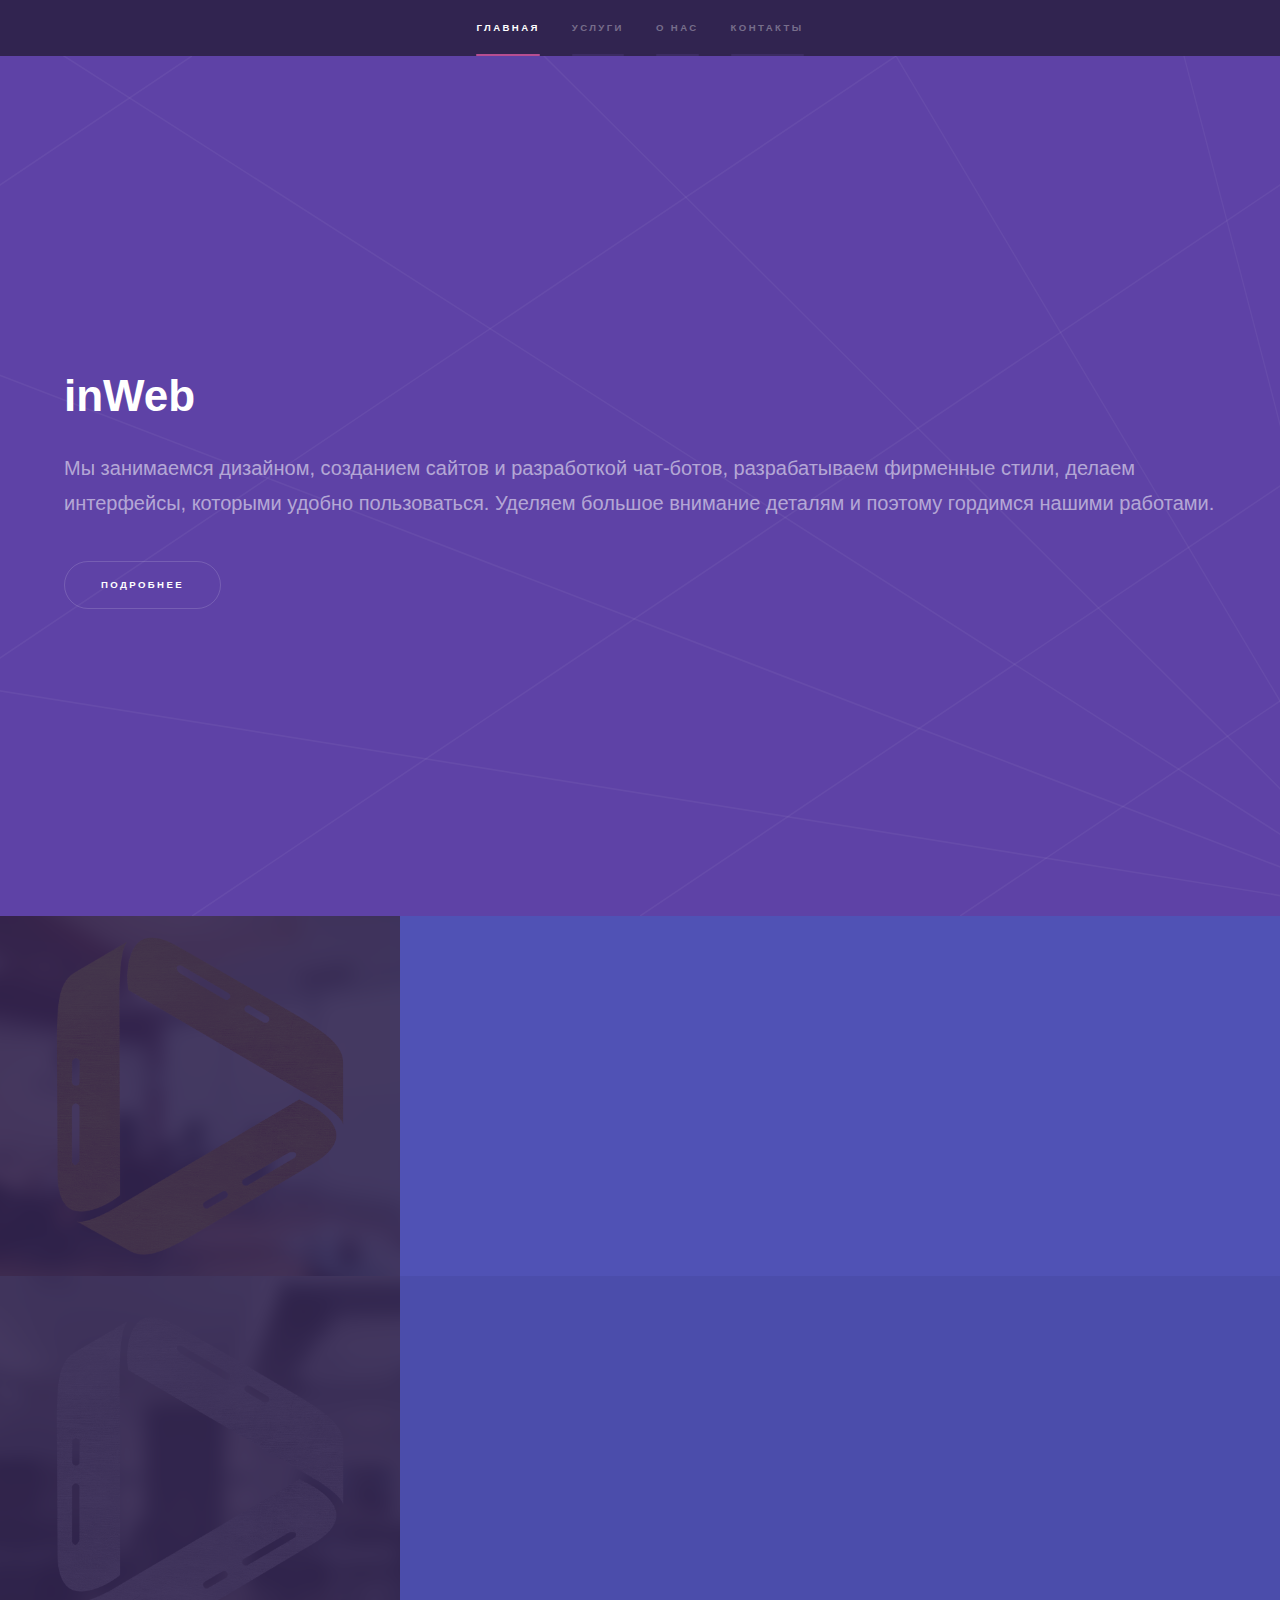
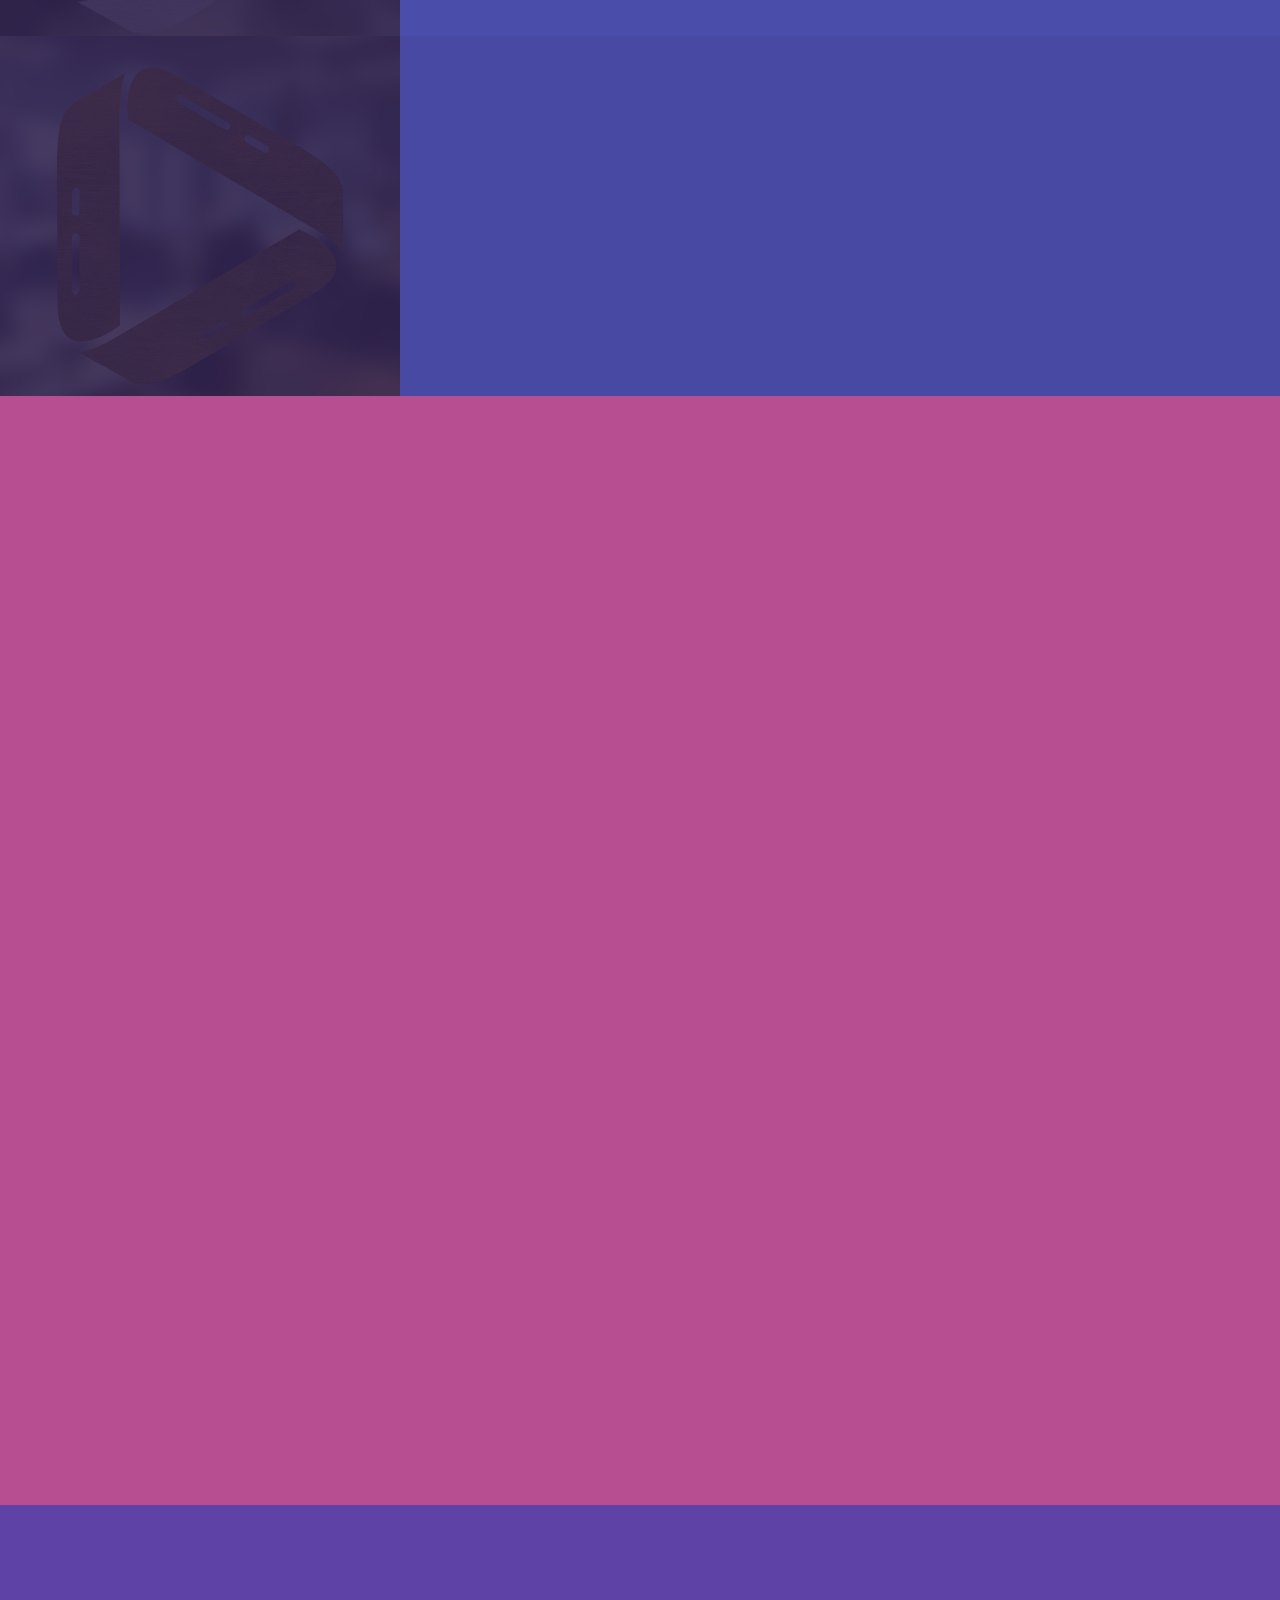
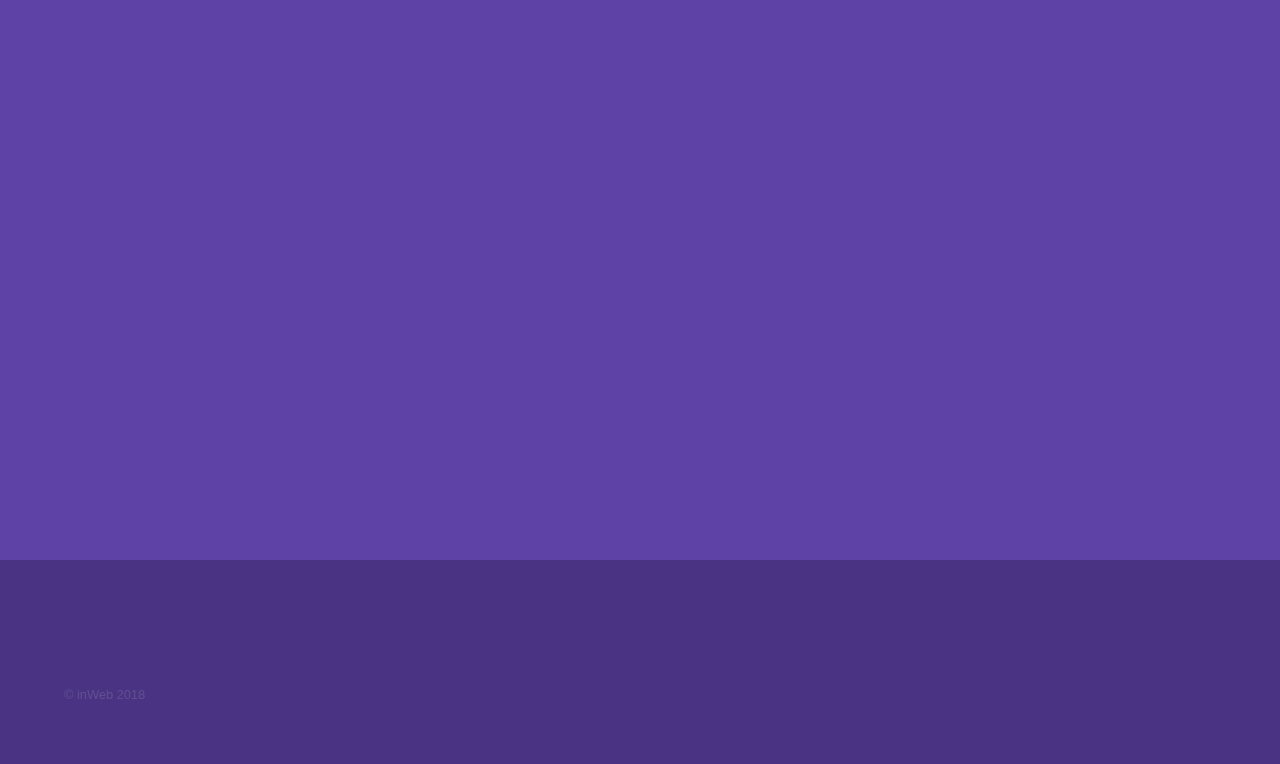
<file: index.html>
<!DOCTYPE HTML>
<!--
	Hyperspace by HTML5 UP
	html5up.net | @ajlkn
	Free for personal and commercial use under the CCA 3.0 license (html5up.net/license)
-->
<html>

<head>
    <title>inWeb</title>
    <meta charset="utf-8" />
    <meta name="viewport" content="width=device-width, initial-scale=1" />
    <!--[if lte IE 8]><script src="assets/js/ie/html5shiv.js"></script><![endif]-->
    <link rel="stylesheet" href="assets/css/main.css" />
    <link rel="shortcut icon" href="images/logosite.png" type="image/png">
    <script src="https://vk.com/js/api/openapi.js?151" type="text/javascript"></script>
    <!--[if lte IE 9]><link rel="stylesheet" href="assets/css/ie9.css" /><![endif]-->
    <!--[if lte IE 8]><link rel="stylesheet" href="assets/css/ie8.css" /><![endif]-->
</head>

<body>


    <!-- Sidebar -->
    <section id="sidebar">
        <div class="inner">
            <nav>
                <ul>
                    <li><a href="#intro">Главная</a></li>
                    <li><a href="#one">Услуги</a></li>
                    <li><a href="#two">О нас</a></li>
                    <li><a href="#three">Контакты</a></li>
                </ul>
            </nav>
        </div>
    </section>

    <!-- Wrapper -->
    <div id="wrapper">

        <!-- Intro -->
        <section id="intro" class="wrapper style1 fullscreen fade-up">
            <div class="inner">
                <h1>inWeb</h1>
                <p>Мы занимаемся дизайном, созданием сайтов и разработкой чат-ботов, разрабатываем фирменные стили, делаем интерфейсы, которыми удобно пользоваться. Уделяем большое внимание деталям и поэтому гордимся нашими работами.</p>
                <ul class="actions">
                    <li><a href="#one" class="button scrolly">Подробнее</a></li>
                </ul>
            </div>
        </section>

        <!-- One -->
        <section id="one" class="wrapper style2 spotlights">
            <section>
                <a href="https://vk.com/inweb_group?w=product-131187400_1221369%2Fquery" target="_blank" class="image"><img src="images/gold.png" alt="" data-position="center center" /></a>
                <div class="content">
                    <div class="inner">
                        <h2>Премиум</h2>
                        <p>Предоплата в размере 30% от стоимости заказа. Выполнение заказа в течение 1-2 календарных дней.</p>
                        <ul class="actions">
                            <li><a href="https://vk.com/inweb_group?w=product-131187400_1221369%2Fquery" target="_blank" class="button">Сделать заказ</a></li>
                        </ul>
                    </div>
                </div>
            </section>
            <section>
                <a href="https://vk.com/inweb_group?w=product-131187400_1350598%2Fquery" target="_blank" class="image"><img src="images/standart.png" alt="" data-position="top center" /></a>
                <div class="content">
                    <div class="inner">
                        <h2>Стандарт</h2>
                        <p>Предоплата в размере 10% от стоимости заказа. Выполнение заказа в течение 4-5 календарных дней.</p>
                        <ul class="actions">
                            <li><a href="https://vk.com/inweb_group?w=product-131187400_1350598%2Fquery" target="_blank" class="button">Сделать заказ</a></li>
                        </ul>
                    </div>
                </div>
            </section>
            <section>
                <a href="https://vk.com/inweb_group?w=product-131187400_1350601%2Fquery" target="_blank" class="image"><img src="images/bronze.png" alt="" data-position="25% 25%" /></a>
                <div class="content">
                    <div class="inner">
                        <h2>Эконом</h2>
                        <p>Заказ выполняется без предоплаты. Выполнение заказа происходит в течение 6-8 календарных дней.</p>
                        <ul class="actions">
                            <li><a href="https://vk.com/inweb_group?w=product-131187400_1350601%2Fquery" target="_blank" class="button">Сделать заказ</a></li>
                        </ul>
                    </div>
                </div>
            </section>
        </section>

        <!-- Two -->
        <section id="two" class="wrapper style3 fade-up">
            <div class="inner">
                <h2>О нас</h2>
                <p>«inWeb» существует более 2-х лет. За этот срок многие крупные компании СНГ из года в год пользуются нашими услугами. Мы разрабатываем индивидуальный дизайн, приложения, на Ваш вкус для Вас и Вашего бизнеса.</p>
                <div class="features">
                    <section>
                        <span class="icon major fa-code"></span>
                        <h3>Направления</h3>
                        <p>Основные направления: логотипы, фирменные стили; макетирование, верстка; проектирование и дизайн сайтов; разработка чат-ботов.</p>
                    </section>
                    <section>
                        <span class="icon major fa-lock"></span>
                        <h3>Оригинальность</h3>
                        <p>Мы обещаем Вам новую, и оригинально выполненную работу. Исходный код проекта будут иметь только разработчики и Вы.</p>
                    </section>
                    <section>
                        <span class="icon major fa-cog"></span>
                        <h3>Востребованность</h3>
                        <p>Сотрудники организации плотно работают с каждым заказчиком. Клиенту предлагаются наиболее рациональные, эффектные и при этом доступные решения. Стоимость услуг находится на весьма приемлемом уровне.</p>
                    </section>
                    <section>
                        <span class="icon major fa-desktop"></span>
                        <h3>Консультации</h3>
                        <p>Наши работы объединяет одно — они решают задачи клиентов, представляют бренд или способствуют продажам. Перед запуском проекта мы помогаем поставить цели и объясняем, чего можно и нужно ждать от продукта.</p>
                    </section>
                    <section>
                        <span class="icon major fa-chain"></span>
                        <h3>Взаимодействие</h3>
                        <p>Основное взаимодействие с нами происходит в нашей <a href="https://vk.com/inweb_group" target="_blank">группе ВКонтакте</a>. Там размещены все наши услуги, и имеено так мы взаимодейтсвуем с своими клиентами и подписчиками!</p>
                    </section>
                    <section>
                        <span class="icon major fa-diamond"></span>
                        <h3>Оплата</h3>
                        <p>Оплата за выполненную работу происходит через сервисы: WebMoney, QIWI Кошелек, Visa Cards. Возможен иной вариант оплаты.</p>
                    </section>
                </div>
                <ul class="actions">
                    <li><a href="https://vk.com/inweb_group" target="_blank" class="button">Подробнее</a></li>
                </ul>
            </div>
        </section>

        <!-- Three -->
        <section id="three" class="wrapper style1 fade-up">
            <div class="inner">
                <h2>Контакты</h2>
                <p>Вы можете обратиться к нам через <a href="https://vk.com/inweb_group" target="_blank">группу ВКонтакте</a>, или же отправить сообщение нам на электронную почту. Наша команда постарается ответить Вам как можно быстрее.</p>
                <div class="split style1">
                    <section>
                        <form method="post" action="message.php">
                            <div class="field half first">
                                <label for="name">Имя</label>
                                <input type="text" name="name" id="name" placeholder="Введите ваше имя" required/>
                            </div>
                            <div class="field half">
                                <label for="email">Email</label>
                                <input type="email" name="email" id="email" placeholder="Введите электронный адрес" required/>
                            </div>
                            <div class="field">
                                <label for="message">Сообщение</label>
                                <textarea name="message" id="message" rows="5" placeholder="Введите текст сообщения" required></textarea>
                            </div>
                            <ul class="actions">
                                <li><a href="" class="button submit">Отправить сообщение</a></li>
                            </ul>
                        </form>
                    </section>
                    <section>
                        <ul class="contact">
                            <li>
                                <h3>Email</h3>
                                <a href="mailto:inweb.help@gmail.com" target="_blank">inweb.help@gmail.com</a>
                            </li>
                            <li>
                                <h3>Telegram</h3>
                                <a href="https://t.me/inweb_group" target="_blank">@inweb_group</a>
                            </li>
                            <li>
                                <h3>ВКонтакте</h3>
                                <a href="https://vk.com/inweb_group" target="_blank">inWeb Group</a><br />
                                <a href="https://vk.com/inbook_group" target="_blank">inBook Group</a>
                            </li>
                        </ul>
                    </section>
                </div>
            </div>
        </section>

    </div>

    <!-- Footer -->
    <footer id="footer" class="wrapper style1-alt">

        <!-- VK Widget -->
        <div class="vk" id="vk_groups"></div>
        <script type="text/javascript">
            VK.Widgets.Group("vk_groups", {
                mode: 4,
                wide: 1,
                no_cover: 1,
                width: "1060%",
                height: "800",
                color2: "#000000",
                color3: "#493382"
            }, 131187400);

        </script>
        <br>
        <!-- Put this script tag to the <head> of your page -->

        <script type="text/javascript">
            VK.init({
                apiId: 6387222,
                onlyWidgets: true
            });

        </script>

        <!-- Put this div tag to the place, where the Comments block will be -->
        <div class="vk" id="vk_comments"></div>
        <script type="text/javascript">
            VK.Widgets.Comments("vk_comments", {
                limit: 10,
                attach: "*"
            });

        </script>

        <div id="vk_community_messages"></div>
        <!-- VK Widget -->
        <div id="vk_community_messages"></div>
        <script type="text/javascript">
            VK.Widgets.CommunityMessages("vk_community_messages", 131187400, {
                expandTimeout: "40000",
                widgetPosition: "left",
                tooltipButtonText: "Есть вопрос?"
            });

        </script>

        <div class="inner">
            <ul class="menu">
                <li>&copy; inWeb 2018</li>
            </ul>
        </div>
    </footer>

    <!-- Scripts -->
    <script src="assets/js/jquery.min.js"></script>
    <script src="assets/js/jquery.scrollex.min.js"></script>
    <script src="assets/js/jquery.scrolly.min.js"></script>
    <script src="assets/js/skel.min.js"></script>
    <script src="assets/js/util.js"></script>
    <!--[if lte IE 8]><script src="assets/js/ie/respond.min.js"></script><![endif]-->
    <script src="assets/js/main.js"></script>

</body>

</html>
</file>
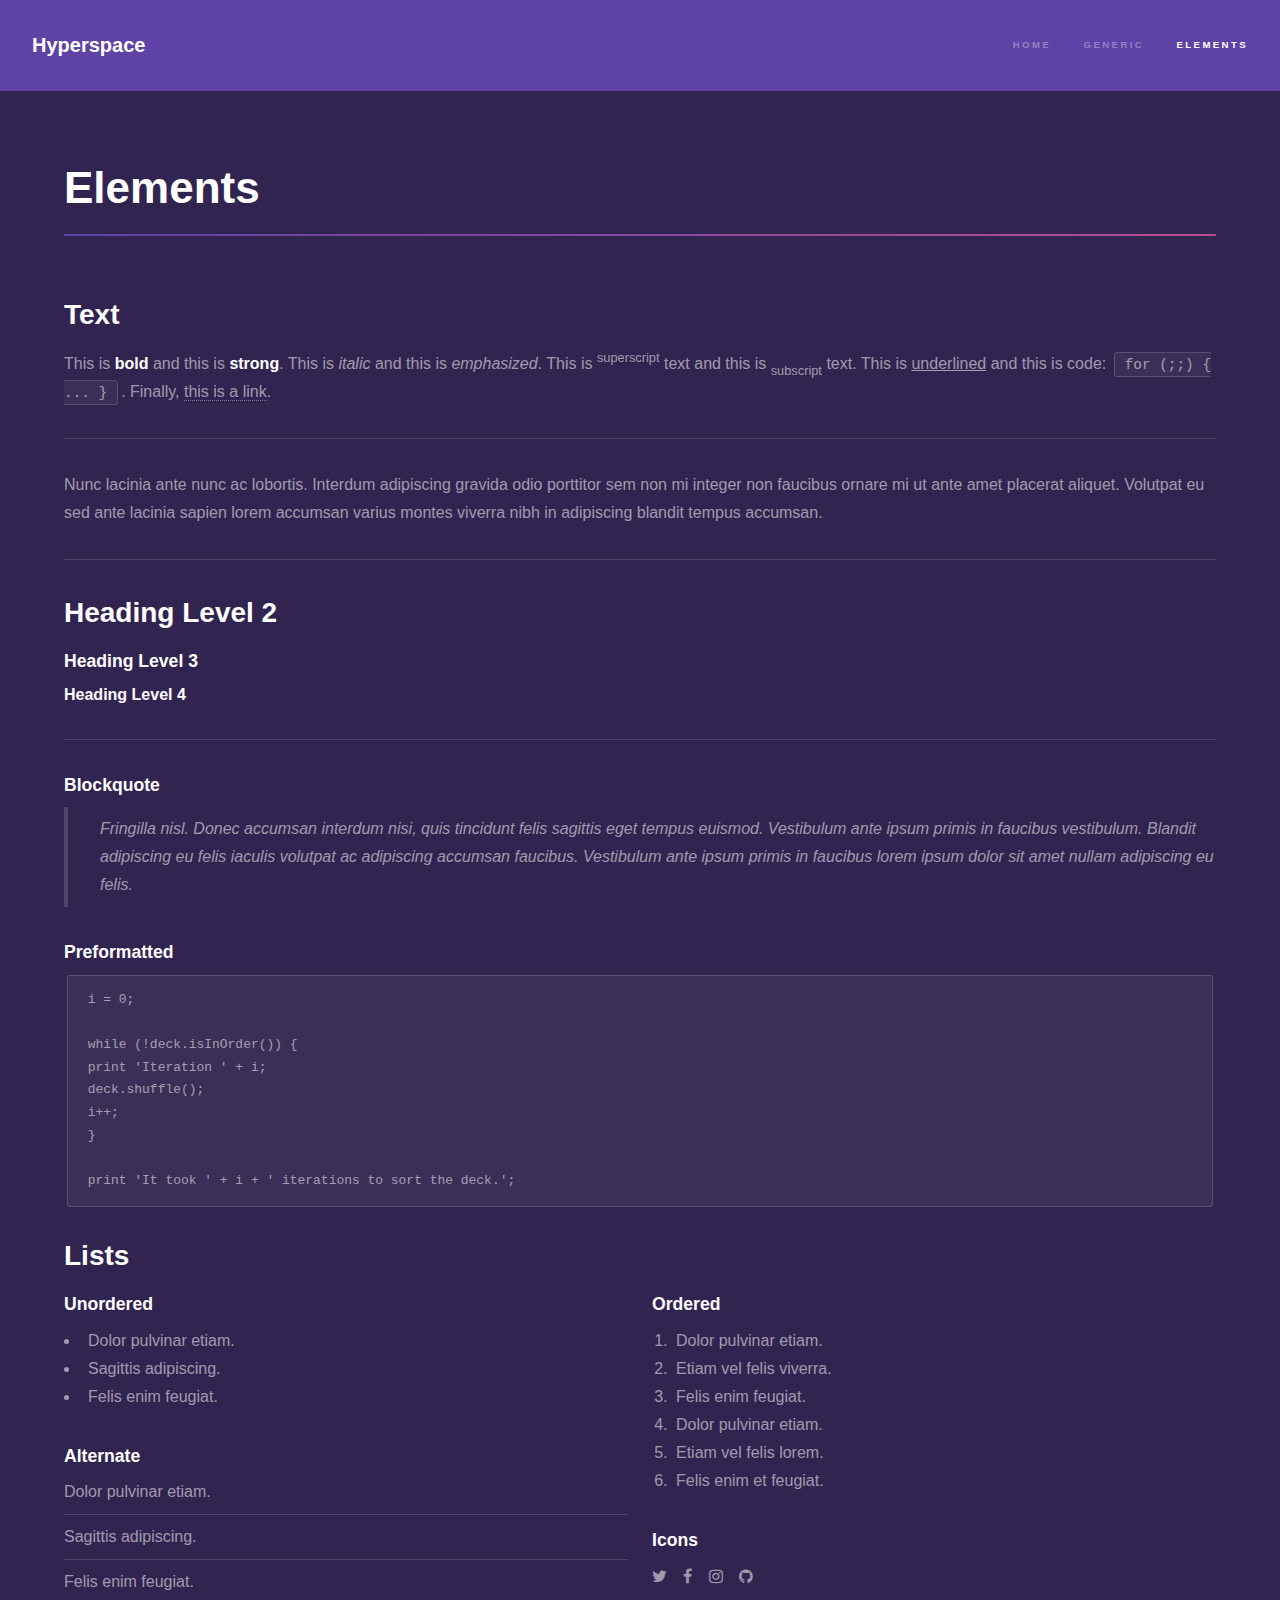
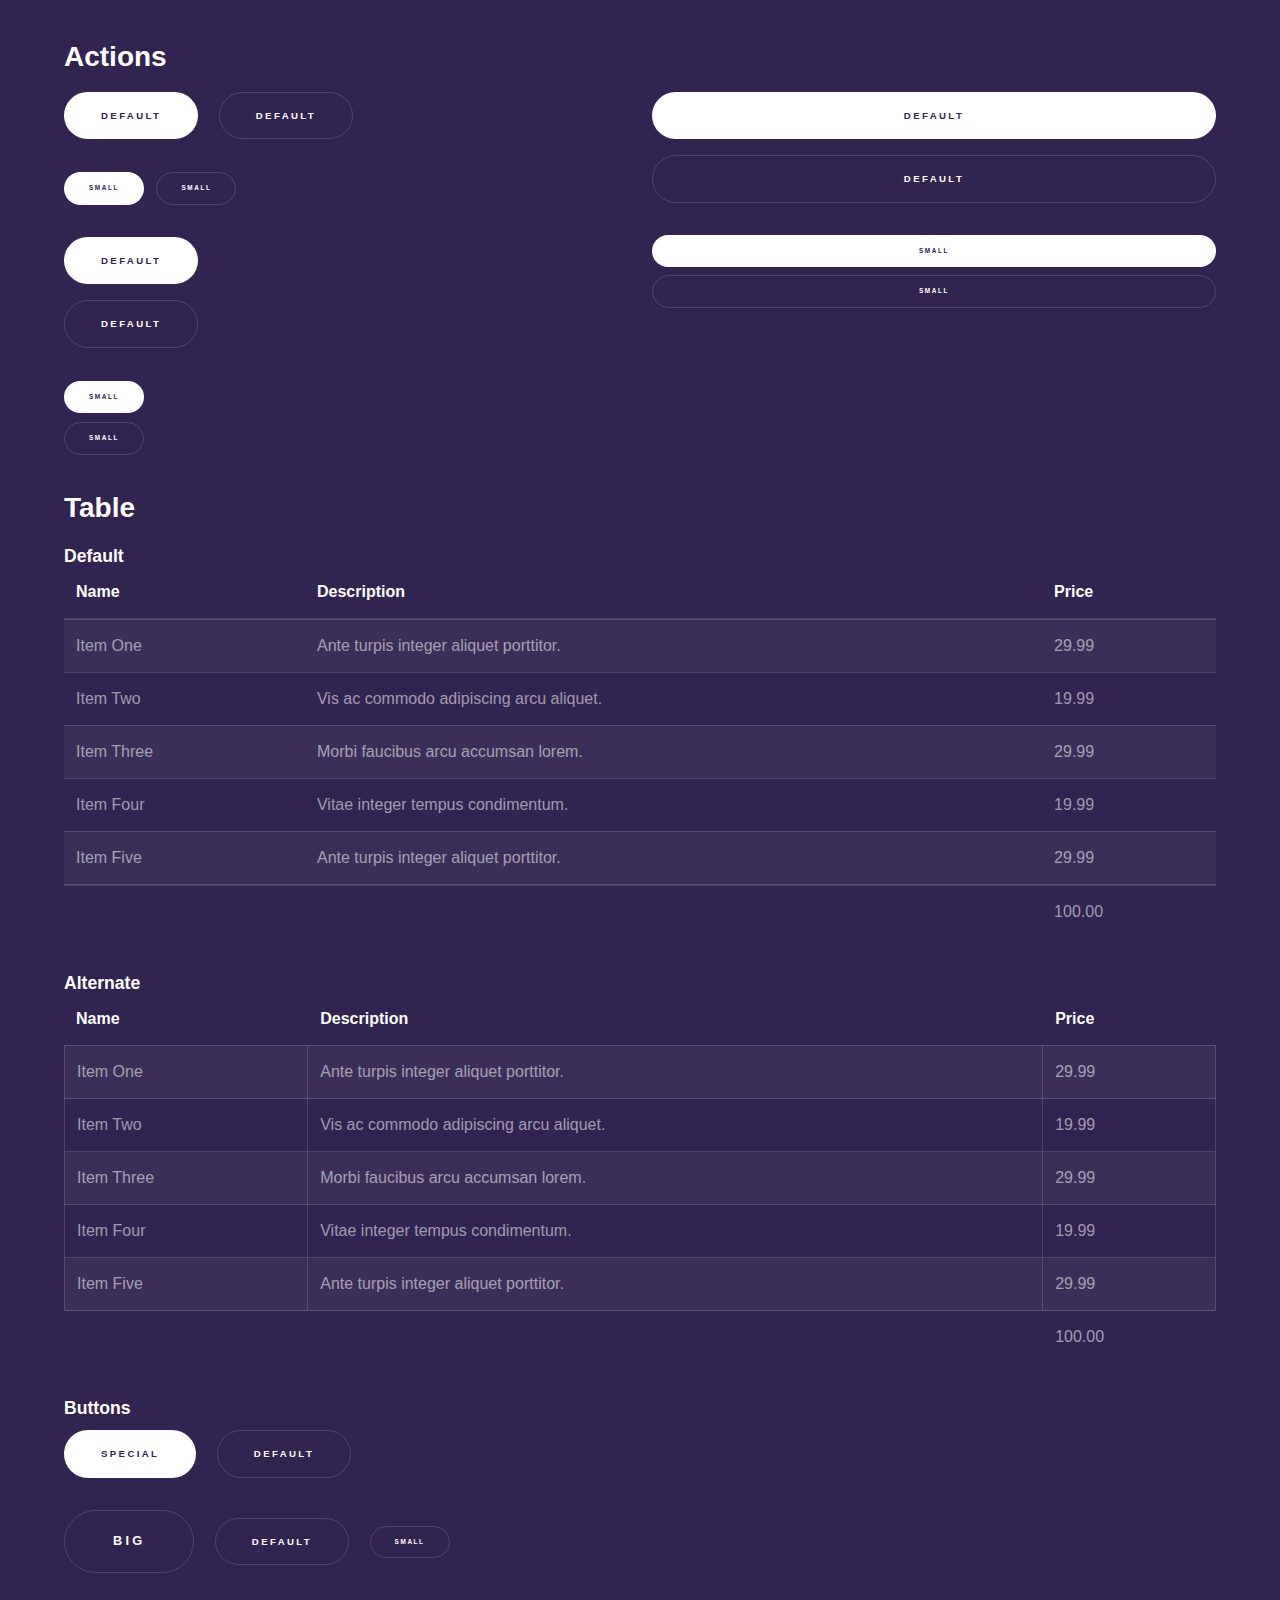
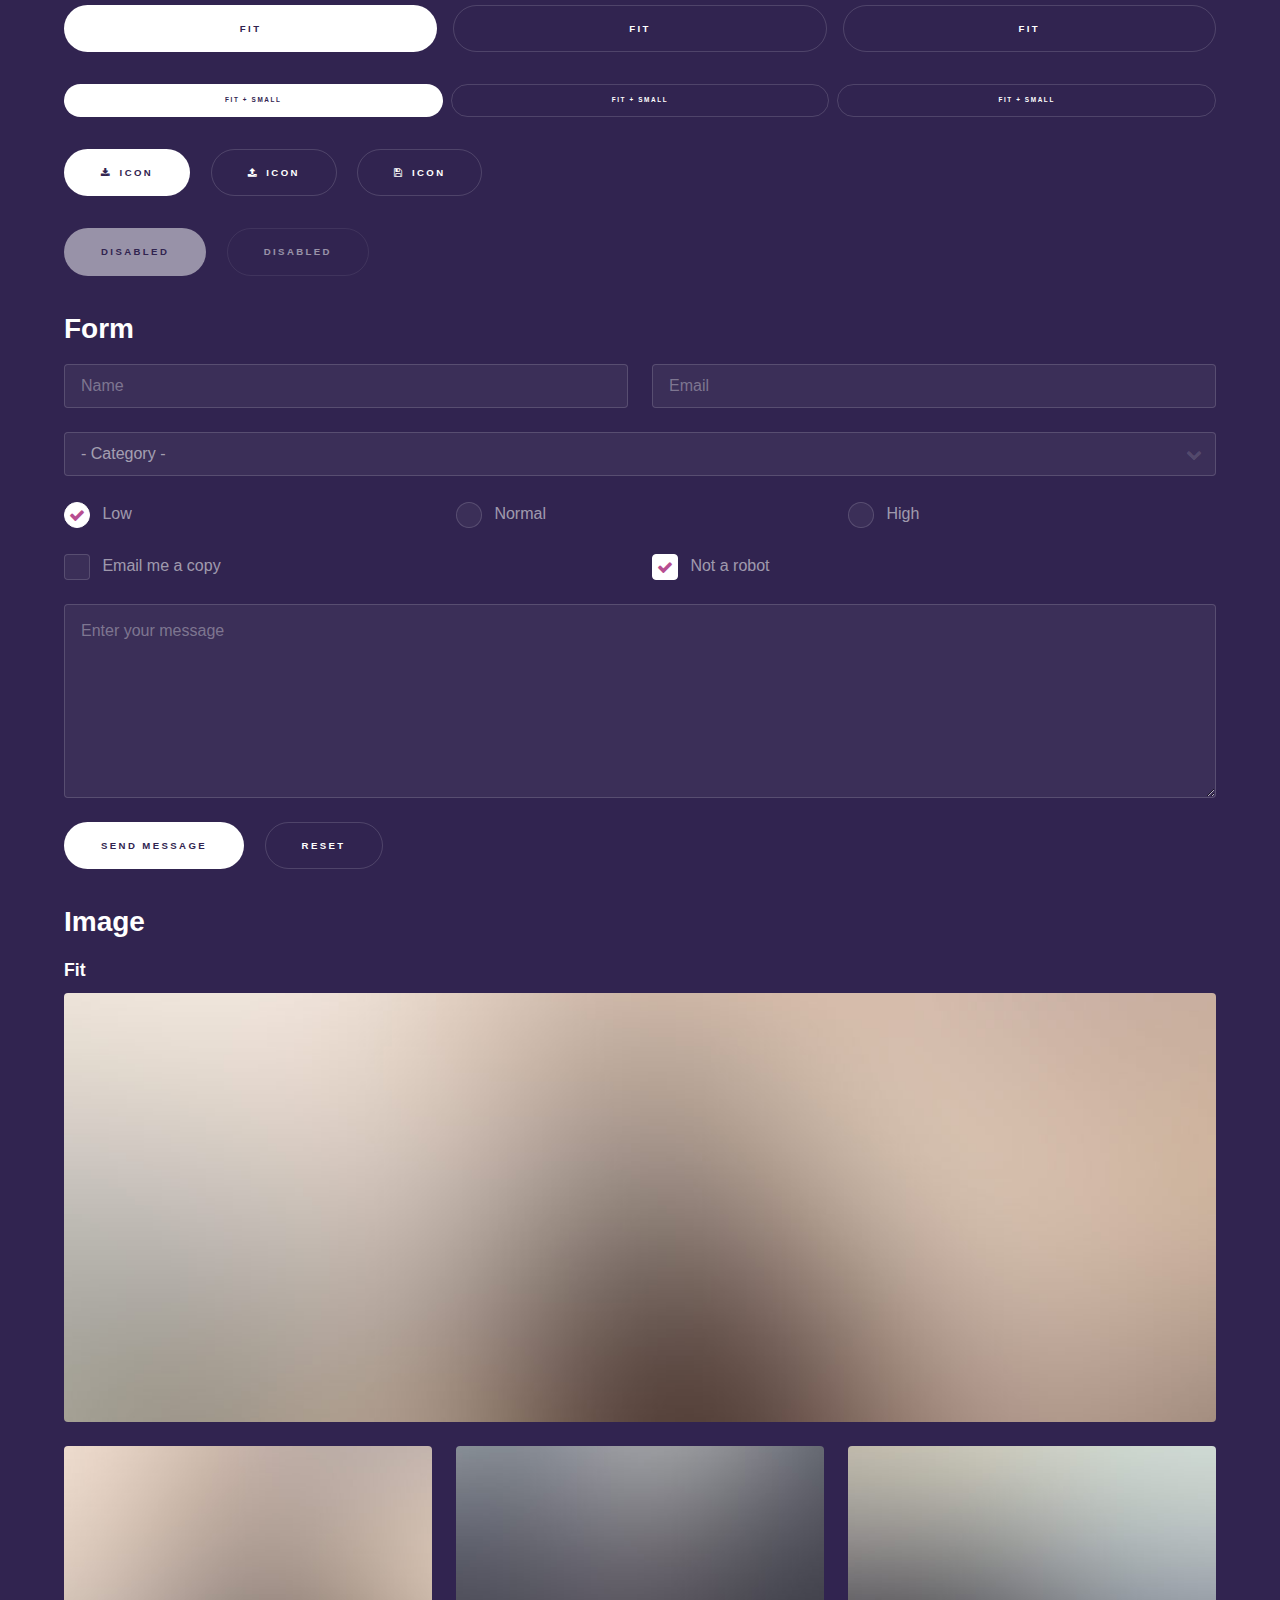
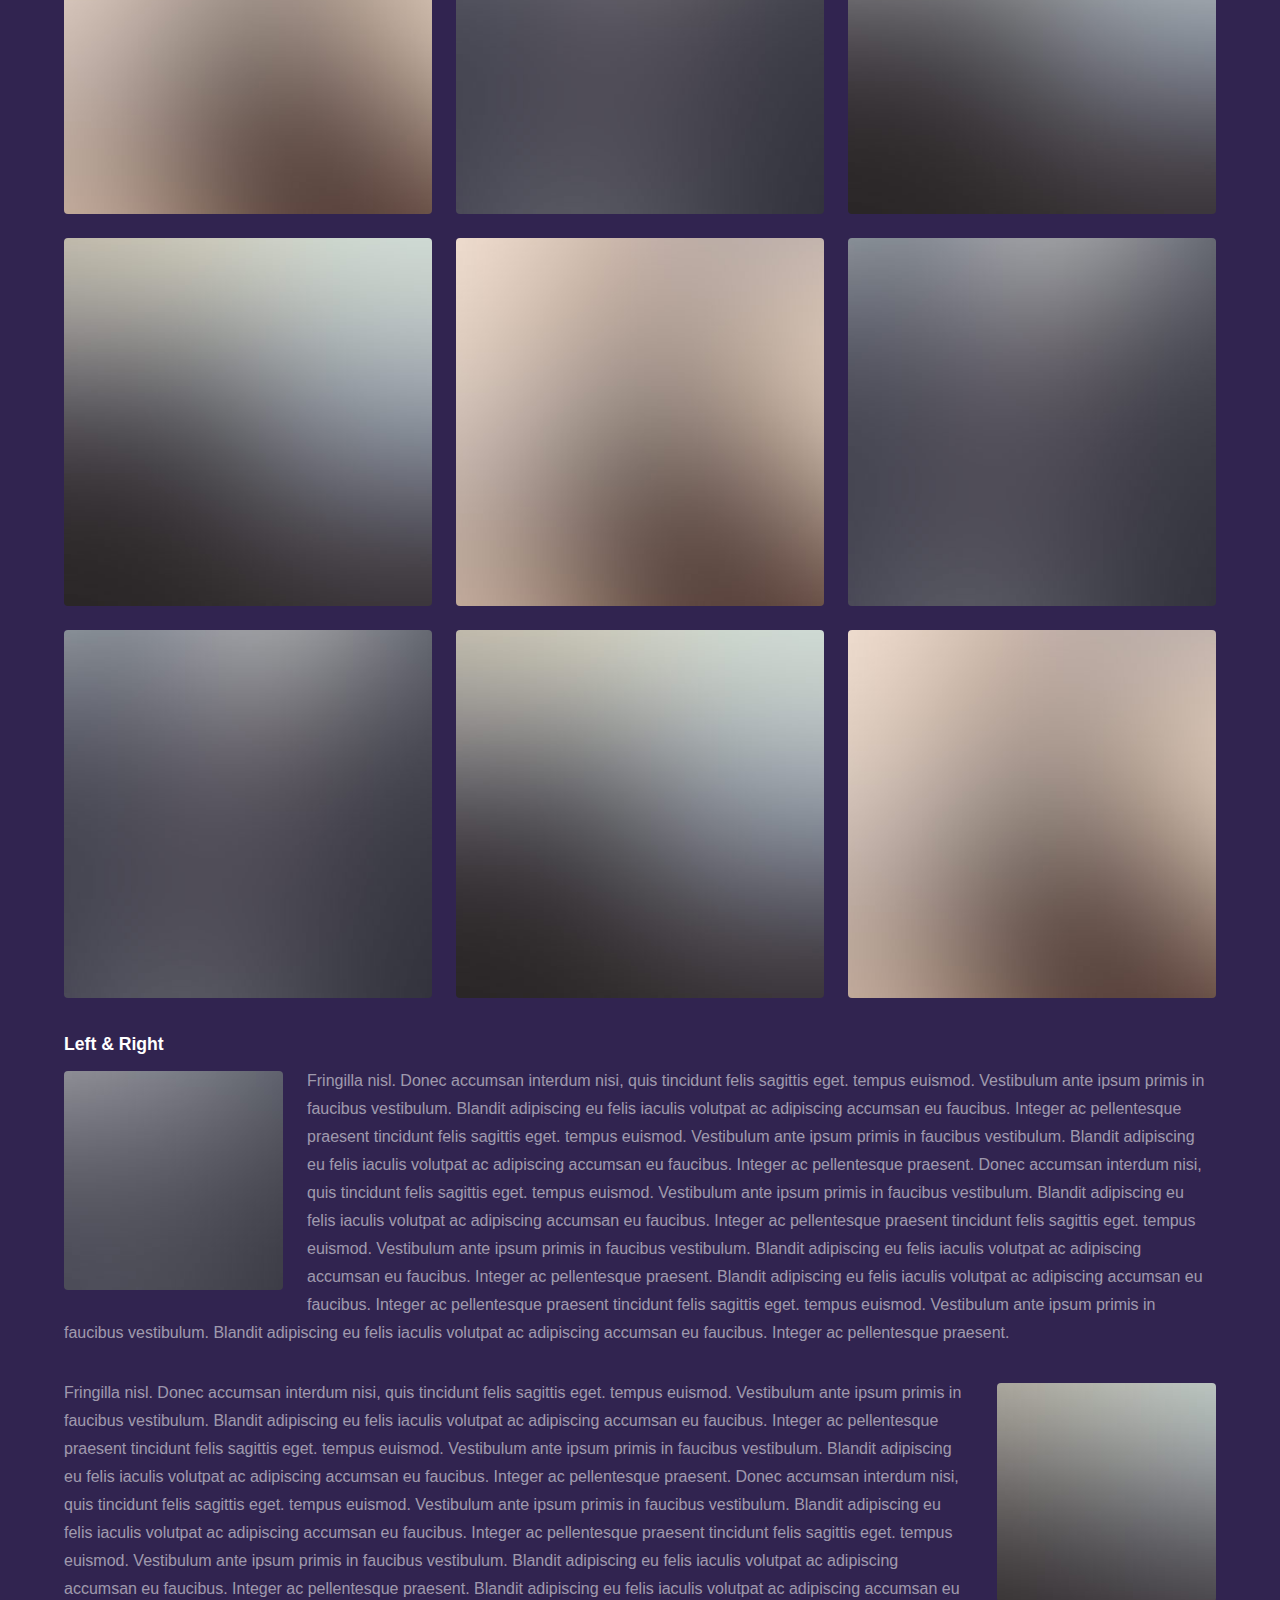
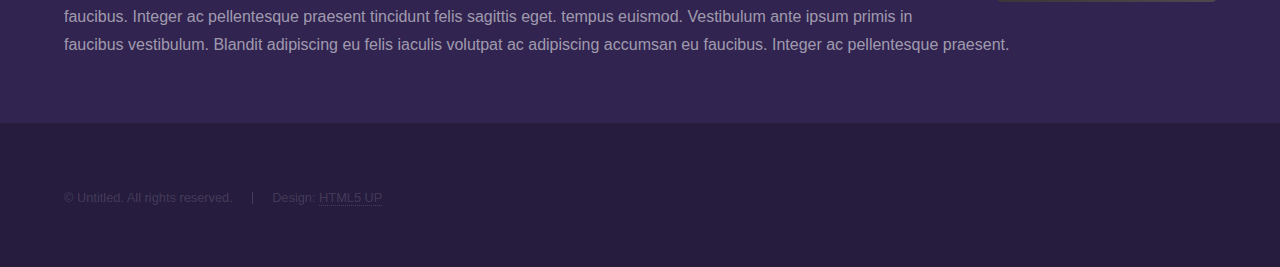
<file: elements.html>
<!DOCTYPE HTML>
<!--
	Hyperspace by HTML5 UP
	html5up.net | @ajlkn
	Free for personal and commercial use under the CCA 3.0 license (html5up.net/license)
-->
<html>
	<head>
		<title>Elements - Hyperspace by HTML5 UP</title>
		<meta charset="utf-8" />
		<meta name="viewport" content="width=device-width, initial-scale=1" />
		<!--[if lte IE 8]><script src="assets/js/ie/html5shiv.js"></script><![endif]-->
		<link rel="stylesheet" href="assets/css/main.css" />
		<!--[if lte IE 9]><link rel="stylesheet" href="assets/css/ie9.css" /><![endif]-->
		<!--[if lte IE 8]><link rel="stylesheet" href="assets/css/ie8.css" /><![endif]-->
	</head>
	<body>

		<!-- Header -->
			<header id="header">
				<a href="index.html" class="title">Hyperspace</a>
				<nav>
					<ul>
						<li><a href="index.html">Home</a></li>
						<li><a href="generic.html">Generic</a></li>
						<li><a href="elements.html"  class="active">Elements</a></li>
					</ul>
				</nav>
			</header>

		<!-- Wrapper -->
			<div id="wrapper">

				<!-- Main -->
					<section id="main" class="wrapper">
						<div class="inner">
							<h1 class="major">Elements</h1>

							<!-- Text -->
								<section>
									<h2>Text</h2>
									<p>This is <b>bold</b> and this is <strong>strong</strong>. This is <i>italic</i> and this is <em>emphasized</em>.
									This is <sup>superscript</sup> text and this is <sub>subscript</sub> text.
									This is <u>underlined</u> and this is code: <code>for (;;) { ... }</code>. Finally, <a href="#">this is a link</a>.</p>
									<hr />
									<p>Nunc lacinia ante nunc ac lobortis. Interdum adipiscing gravida odio porttitor sem non mi integer non faucibus ornare mi ut ante amet placerat aliquet. Volutpat eu sed ante lacinia sapien lorem accumsan varius montes viverra nibh in adipiscing blandit tempus accumsan.</p>
									<hr />
									<h2>Heading Level 2</h2>
									<h3>Heading Level 3</h3>
									<h4>Heading Level 4</h4>
									<hr />
									<h3>Blockquote</h3>
									<blockquote>Fringilla nisl. Donec accumsan interdum nisi, quis tincidunt felis sagittis eget tempus euismod. Vestibulum ante ipsum primis in faucibus vestibulum. Blandit adipiscing eu felis iaculis volutpat ac adipiscing accumsan faucibus. Vestibulum ante ipsum primis in faucibus lorem ipsum dolor sit amet nullam adipiscing eu felis.</blockquote>
									<h3>Preformatted</h3>
									<pre><code>i = 0;

while (!deck.isInOrder()) {
print 'Iteration ' + i;
deck.shuffle();
i++;
}

print 'It took ' + i + ' iterations to sort the deck.';</code></pre>
								</section>

							<!-- Lists -->
								<section>
									<h2>Lists</h2>
									<div class="row">
										<div class="6u 12u$(medium)">
											<h3>Unordered</h3>
											<ul>
												<li>Dolor pulvinar etiam.</li>
												<li>Sagittis adipiscing.</li>
												<li>Felis enim feugiat.</li>
											</ul>
											<h3>Alternate</h3>
											<ul class="alt">
												<li>Dolor pulvinar etiam.</li>
												<li>Sagittis adipiscing.</li>
												<li>Felis enim feugiat.</li>
											</ul>
										</div>
										<div class="6u$ 12u$(medium)">
											<h3>Ordered</h3>
											<ol>
												<li>Dolor pulvinar etiam.</li>
												<li>Etiam vel felis viverra.</li>
												<li>Felis enim feugiat.</li>
												<li>Dolor pulvinar etiam.</li>
												<li>Etiam vel felis lorem.</li>
												<li>Felis enim et feugiat.</li>
											</ol>
											<h3>Icons</h3>
											<ul class="icons">
												<li><a href="#" class="icon fa-twitter"><span class="label">Twitter</span></a></li>
												<li><a href="#" class="icon fa-facebook"><span class="label">Facebook</span></a></li>
												<li><a href="#" class="icon fa-instagram"><span class="label">Instagram</span></a></li>
												<li><a href="#" class="icon fa-github"><span class="label">Github</span></a></li>
											</ul>
										</div>
									</div>
									<h2>Actions</h2>
									<div class="row">
										<div class="6u 12u$(medium)">
											<ul class="actions">
												<li><a href="#" class="button special">Default</a></li>
												<li><a href="#" class="button">Default</a></li>
											</ul>
											<ul class="actions small">
												<li><a href="#" class="button special small">Small</a></li>
												<li><a href="#" class="button small">Small</a></li>
											</ul>
											<ul class="actions vertical">
												<li><a href="#" class="button special">Default</a></li>
												<li><a href="#" class="button">Default</a></li>
											</ul>
											<ul class="actions vertical small">
												<li><a href="#" class="button special small">Small</a></li>
												<li><a href="#" class="button small">Small</a></li>
											</ul>
										</div>
										<div class="6u 12u$(medium)">
											<ul class="actions vertical">
												<li><a href="#" class="button special fit">Default</a></li>
												<li><a href="#" class="button fit">Default</a></li>
											</ul>
											<ul class="actions vertical small">
												<li><a href="#" class="button special small fit">Small</a></li>
												<li><a href="#" class="button small fit">Small</a></li>
											</ul>
										</div>
									</div>
								</section>

							<!-- Table -->
								<section>
									<h2>Table</h2>
									<h3>Default</h3>
									<div class="table-wrapper">
										<table>
											<thead>
												<tr>
													<th>Name</th>
													<th>Description</th>
													<th>Price</th>
												</tr>
											</thead>
											<tbody>
												<tr>
													<td>Item One</td>
													<td>Ante turpis integer aliquet porttitor.</td>
													<td>29.99</td>
												</tr>
												<tr>
													<td>Item Two</td>
													<td>Vis ac commodo adipiscing arcu aliquet.</td>
													<td>19.99</td>
												</tr>
												<tr>
													<td>Item Three</td>
													<td> Morbi faucibus arcu accumsan lorem.</td>
													<td>29.99</td>
												</tr>
												<tr>
													<td>Item Four</td>
													<td>Vitae integer tempus condimentum.</td>
													<td>19.99</td>
												</tr>
												<tr>
													<td>Item Five</td>
													<td>Ante turpis integer aliquet porttitor.</td>
													<td>29.99</td>
												</tr>
											</tbody>
											<tfoot>
												<tr>
													<td colspan="2"></td>
													<td>100.00</td>
												</tr>
											</tfoot>
										</table>
									</div>

									<h3>Alternate</h3>
									<div class="table-wrapper">
										<table class="alt">
											<thead>
												<tr>
													<th>Name</th>
													<th>Description</th>
													<th>Price</th>
												</tr>
											</thead>
											<tbody>
												<tr>
													<td>Item One</td>
													<td>Ante turpis integer aliquet porttitor.</td>
													<td>29.99</td>
												</tr>
												<tr>
													<td>Item Two</td>
													<td>Vis ac commodo adipiscing arcu aliquet.</td>
													<td>19.99</td>
												</tr>
												<tr>
													<td>Item Three</td>
													<td> Morbi faucibus arcu accumsan lorem.</td>
													<td>29.99</td>
												</tr>
												<tr>
													<td>Item Four</td>
													<td>Vitae integer tempus condimentum.</td>
													<td>19.99</td>
												</tr>
												<tr>
													<td>Item Five</td>
													<td>Ante turpis integer aliquet porttitor.</td>
													<td>29.99</td>
												</tr>
											</tbody>
											<tfoot>
												<tr>
													<td colspan="2"></td>
													<td>100.00</td>
												</tr>
											</tfoot>
										</table>
									</div>
								</section>

							<!-- Buttons -->
								<section>
									<h3>Buttons</h3>
									<ul class="actions">
										<li><a href="#" class="button special">Special</a></li>
										<li><a href="#" class="button">Default</a></li>
									</ul>
									<ul class="actions">
										<li><a href="#" class="button big">Big</a></li>
										<li><a href="#" class="button">Default</a></li>
										<li><a href="#" class="button small">Small</a></li>
									</ul>
									<ul class="actions fit">
										<li><a href="#" class="button special fit">Fit</a></li>
										<li><a href="#" class="button fit">Fit</a></li>
										<li><a href="#" class="button fit">Fit</a></li>
									</ul>
									<ul class="actions fit small">
										<li><a href="#" class="button special fit small">Fit + Small</a></li>
										<li><a href="#" class="button fit small">Fit + Small</a></li>
										<li><a href="#" class="button fit small">Fit + Small</a></li>
									</ul>
									<ul class="actions">
										<li><a href="#" class="button special icon fa-download">Icon</a></li>
										<li><a href="#" class="button icon fa-upload">Icon</a></li>
										<li><a href="#" class="button icon fa-save">Icon</a></li>
									</ul>
									<ul class="actions">
										<li><span class="button special disabled">Disabled</span></li>
										<li><span class="button disabled">Disabled</span></li>
									</ul>
								</section>

							<!-- Form -->
								<section>
									<h2>Form</h2>
									<form method="post" action="#">
										<div class="row uniform">
											<div class="6u 12u$(xsmall)">
												<input type="text" name="demo-name" id="demo-name" value="" placeholder="Name" />
											</div>
											<div class="6u$ 12u$(xsmall)">
												<input type="email" name="demo-email" id="demo-email" value="" placeholder="Email" />
											</div>
											<div class="12u$">
												<div class="select-wrapper">
													<select name="demo-category" id="demo-category">
														<option value="">- Category -</option>
														<option value="1">Manufacturing</option>
														<option value="1">Shipping</option>
														<option value="1">Administration</option>
														<option value="1">Human Resources</option>
													</select>
												</div>
											</div>
											<div class="4u 12u$(small)">
												<input type="radio" id="demo-priority-low" name="demo-priority" checked>
												<label for="demo-priority-low">Low</label>
											</div>
											<div class="4u 12u$(small)">
												<input type="radio" id="demo-priority-normal" name="demo-priority">
												<label for="demo-priority-normal">Normal</label>
											</div>
											<div class="4u$ 12u$(small)">
												<input type="radio" id="demo-priority-high" name="demo-priority">
												<label for="demo-priority-high">High</label>
											</div>
											<div class="6u 12u$(small)">
												<input type="checkbox" id="demo-copy" name="demo-copy">
												<label for="demo-copy">Email me a copy</label>
											</div>
											<div class="6u$ 12u$(small)">
												<input type="checkbox" id="demo-human" name="demo-human" checked>
												<label for="demo-human">Not a robot</label>
											</div>
											<div class="12u$">
												<textarea name="demo-message" id="demo-message" placeholder="Enter your message" rows="6"></textarea>
											</div>
											<div class="12u$">
												<ul class="actions">
													<li><input type="submit" value="Send Message" class="special" /></li>
													<li><input type="reset" value="Reset" /></li>
												</ul>
											</div>
										</div>
									</form>
								</section>

							<!-- Image -->
								<section>
									<h2>Image</h2>
									<h3>Fit</h3>
									<div class="box alt">
										<div class="row uniform">
											<div class="12u$"><span class="image fit"><img src="images/pic04.jpg" alt="" /></span></div>
											<div class="4u"><span class="image fit"><img src="images/pic01.jpg" alt="" /></span></div>
											<div class="4u"><span class="image fit"><img src="images/pic02.jpg" alt="" /></span></div>
											<div class="4u$"><span class="image fit"><img src="images/pic03.jpg" alt="" /></span></div>
											<div class="4u"><span class="image fit"><img src="images/pic03.jpg" alt="" /></span></div>
											<div class="4u"><span class="image fit"><img src="images/pic01.jpg" alt="" /></span></div>
											<div class="4u$"><span class="image fit"><img src="images/pic02.jpg" alt="" /></span></div>
											<div class="4u"><span class="image fit"><img src="images/pic02.jpg" alt="" /></span></div>
											<div class="4u"><span class="image fit"><img src="images/pic03.jpg" alt="" /></span></div>
											<div class="4u$"><span class="image fit"><img src="images/pic01.jpg" alt="" /></span></div>
										</div>
									</div>
									<h3>Left &amp; Right</h3>
									<p><span class="image left"><img src="images/pic05.jpg" alt="" /></span>Fringilla nisl. Donec accumsan interdum nisi, quis tincidunt felis sagittis eget. tempus euismod. Vestibulum ante ipsum primis in faucibus vestibulum. Blandit adipiscing eu felis iaculis volutpat ac adipiscing accumsan eu faucibus. Integer ac pellentesque praesent tincidunt felis sagittis eget. tempus euismod. Vestibulum ante ipsum primis in faucibus vestibulum. Blandit adipiscing eu felis iaculis volutpat ac adipiscing accumsan eu faucibus. Integer ac pellentesque praesent. Donec accumsan interdum nisi, quis tincidunt felis sagittis eget. tempus euismod. Vestibulum ante ipsum primis in faucibus vestibulum. Blandit adipiscing eu felis iaculis volutpat ac adipiscing accumsan eu faucibus. Integer ac pellentesque praesent tincidunt felis sagittis eget. tempus euismod. Vestibulum ante ipsum primis in faucibus vestibulum. Blandit adipiscing eu felis iaculis volutpat ac adipiscing accumsan eu faucibus. Integer ac pellentesque praesent. Blandit adipiscing eu felis iaculis volutpat ac adipiscing accumsan eu faucibus. Integer ac pellentesque praesent tincidunt felis sagittis eget. tempus euismod. Vestibulum ante ipsum primis in faucibus vestibulum. Blandit adipiscing eu felis iaculis volutpat ac adipiscing accumsan eu faucibus. Integer ac pellentesque praesent.</p>
									<p><span class="image right"><img src="images/pic06.jpg" alt="" /></span>Fringilla nisl. Donec accumsan interdum nisi, quis tincidunt felis sagittis eget. tempus euismod. Vestibulum ante ipsum primis in faucibus vestibulum. Blandit adipiscing eu felis iaculis volutpat ac adipiscing accumsan eu faucibus. Integer ac pellentesque praesent tincidunt felis sagittis eget. tempus euismod. Vestibulum ante ipsum primis in faucibus vestibulum. Blandit adipiscing eu felis iaculis volutpat ac adipiscing accumsan eu faucibus. Integer ac pellentesque praesent. Donec accumsan interdum nisi, quis tincidunt felis sagittis eget. tempus euismod. Vestibulum ante ipsum primis in faucibus vestibulum. Blandit adipiscing eu felis iaculis volutpat ac adipiscing accumsan eu faucibus. Integer ac pellentesque praesent tincidunt felis sagittis eget. tempus euismod. Vestibulum ante ipsum primis in faucibus vestibulum. Blandit adipiscing eu felis iaculis volutpat ac adipiscing accumsan eu faucibus. Integer ac pellentesque praesent. Blandit adipiscing eu felis iaculis volutpat ac adipiscing accumsan eu faucibus. Integer ac pellentesque praesent tincidunt felis sagittis eget. tempus euismod. Vestibulum ante ipsum primis in faucibus vestibulum. Blandit adipiscing eu felis iaculis volutpat ac adipiscing accumsan eu faucibus. Integer ac pellentesque praesent.</p>
								</section>

						</div>
					</section>

			</div>

		<!-- Footer -->
			<footer id="footer" class="wrapper alt">
				<div class="inner">
					<ul class="menu">
						<li>&copy; Untitled. All rights reserved.</li><li>Design: <a href="http://html5up.net">HTML5 UP</a></li>
					</ul>
				</div>
			</footer>

		<!-- Scripts -->
			<script src="assets/js/jquery.min.js"></script>
			<script src="assets/js/jquery.scrollex.min.js"></script>
			<script src="assets/js/jquery.scrolly.min.js"></script>
			<script src="assets/js/skel.min.js"></script>
			<script src="assets/js/util.js"></script>
			<!--[if lte IE 8]><script src="assets/js/ie/respond.min.js"></script><![endif]-->
			<script src="assets/js/main.js"></script>

	</body>
</html>
</file>
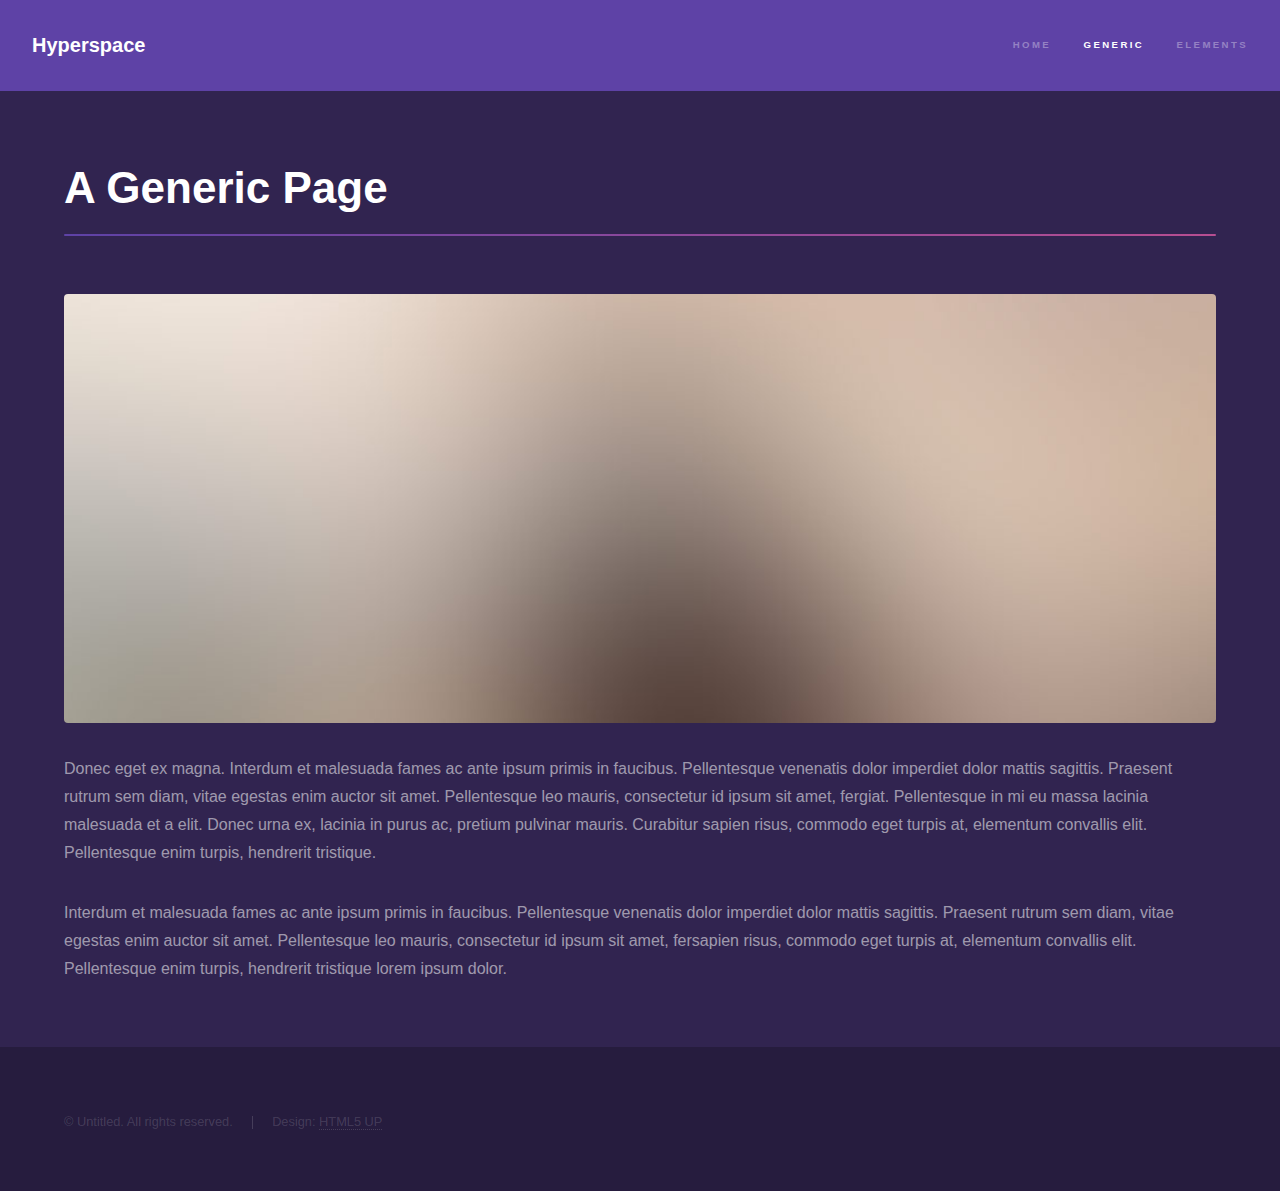
<file: generic.html>
<!DOCTYPE HTML>
<!--
	Hyperspace by HTML5 UP
	html5up.net | @ajlkn
	Free for personal and commercial use under the CCA 3.0 license (html5up.net/license)
-->
<html>
	<head>
		<title>Generic - Hyperspace by HTML5 UP</title>
		<meta charset="utf-8" />
		<meta name="viewport" content="width=device-width, initial-scale=1" />
		<!--[if lte IE 8]><script src="assets/js/ie/html5shiv.js"></script><![endif]-->
		<link rel="stylesheet" href="assets/css/main.css" />
		<!--[if lte IE 9]><link rel="stylesheet" href="assets/css/ie9.css" /><![endif]-->
		<!--[if lte IE 8]><link rel="stylesheet" href="assets/css/ie8.css" /><![endif]-->
	</head>
	<body>

		<!-- Header -->
			<header id="header">
				<a href="index.html" class="title">Hyperspace</a>
				<nav>
					<ul>
						<li><a href="index.html">Home</a></li>
						<li><a href="generic.html" class="active">Generic</a></li>
						<li><a href="elements.html">Elements</a></li>
					</ul>
				</nav>
			</header>

		<!-- Wrapper -->
			<div id="wrapper">

				<!-- Main -->
					<section id="main" class="wrapper">
						<div class="inner">
							<h1 class="major">A Generic Page</h1>
							<span class="image fit"><img src="images/pic04.jpg" alt="" /></span>
							<p>Donec eget ex magna. Interdum et malesuada fames ac ante ipsum primis in faucibus. Pellentesque venenatis dolor imperdiet dolor mattis sagittis. Praesent rutrum sem diam, vitae egestas enim auctor sit amet. Pellentesque leo mauris, consectetur id ipsum sit amet, fergiat. Pellentesque in mi eu massa lacinia malesuada et a elit. Donec urna ex, lacinia in purus ac, pretium pulvinar mauris. Curabitur sapien risus, commodo eget turpis at, elementum convallis elit. Pellentesque enim turpis, hendrerit tristique.</p>
							<p>Interdum et malesuada fames ac ante ipsum primis in faucibus. Pellentesque venenatis dolor imperdiet dolor mattis sagittis. Praesent rutrum sem diam, vitae egestas enim auctor sit amet. Pellentesque leo mauris, consectetur id ipsum sit amet, fersapien risus, commodo eget turpis at, elementum convallis elit. Pellentesque enim turpis, hendrerit tristique lorem ipsum dolor.</p>
						</div>
					</section>

			</div>

		<!-- Footer -->
			<footer id="footer" class="wrapper alt">
				<div class="inner">
					<ul class="menu">
						<li>&copy; Untitled. All rights reserved.</li><li>Design: <a href="http://html5up.net">HTML5 UP</a></li>
					</ul>
				</div>
			</footer>

		<!-- Scripts -->
			<script src="assets/js/jquery.min.js"></script>
			<script src="assets/js/jquery.scrollex.min.js"></script>
			<script src="assets/js/jquery.scrolly.min.js"></script>
			<script src="assets/js/skel.min.js"></script>
			<script src="assets/js/util.js"></script>
			<!--[if lte IE 8]><script src="assets/js/ie/respond.min.js"></script><![endif]-->
			<script src="assets/js/main.js"></script>

	</body>
</html>
</file>
<file: assets/css/ie9.css>
/*
	Hyperspace by HTML5 UP
	html5up.net | @ajlkn
	Free for personal and commercial use under the CCA 3.0 license (html5up.net/license)
*/

/* Type */

	h1.major:after {
		background: #b74e91;
	}

/* Wrapper */

	.wrapper.fullscreen {
		min-height: 0;
		padding-bottom: 6em;
		padding-top: 6em;
	}

		body.is-ie .wrapper.fullscreen {
			height: auto;
		}

/* Spotlights */

	.spotlights > section {
		padding-left: 20em;
		position: relative;
	}

		.spotlights > section > .image {
			height: 100%;
			left: 0;
			position: absolute;
			top: 0;
			width: 20em;
		}

		.spotlights > section > .content {
			width: 100%;
		}

/* Features */

	.features:after {
		clear: both;
		content: '';
		display: block;
	}

	.features section {
		float: left;
	}

/* Split */

	.split:after {
		clear: both;
		content: '';
		display: block;
	}

	.split > * {
		float: left;
	}

/* Sidebar */

	#sidebar nav a:after {
		background-color: #b74e91;
	}

/* Header */

	#header:after {
		clear: both;
		content: '';
		display: block;
	}

	#header > .title {
		float: left;
	}

	#header > nav {
		float: right;
	}
</file>
<file: assets/css/ie8.css>
/*
	Hyperspace by HTML5 UP
	html5up.net | @ajlkn
	Free for personal and commercial use under the CCA 3.0 license (html5up.net/license)
*/

/* Type */

	body, input, select, textarea {
		color: #ffffff;
	}

/* Button */

	input[type="submit"],
	input[type="reset"],
	input[type="button"],
	button,
	.button {
		position: relative;
	}

		input[type="submit"]:after,
		input[type="reset"]:after,
		input[type="button"]:after,
		button:after,
		.button:after {
			display: none;
		}

/* Features */

	.features {
		border: solid 1px;
	}

/* Form */

	input[type="text"],
	input[type="password"],
	input[type="email"],
	input[type="tel"],
	select,
	textarea {
		background: transparent;
		border: solid 1px;
	}

/* Split */

	.split.style1 > :first-child {
		padding-right: 2em;
		width: 70%;
	}
</file>
<file: assets/css/main.css>
@import url(font-awesome.min.css);

/*
	Hyperspace by HTML5 UP
	html5up.net | @ajlkn
	Free for personal and commercial use under the CCA 3.0 license (html5up.net/license)
*/

/* Reset */

	html, body, div, span, applet, object, iframe, h1, h2, h3, h4, h5, h6, p, blockquote, pre, a, abbr, acronym, address, big, cite, code, del, dfn, em, img, ins, kbd, q, s, samp, small, strike, strong, sub, sup, tt, var, b, u, i, center, dl, dt, dd, ol, ul, li, fieldset, form, label, legend, table, caption, tbody, tfoot, thead, tr, th, td, article, aside, canvas, details, embed, figure, figcaption, footer, header, hgroup, menu, nav, output, ruby, section, summary, time, mark, audio, video {
		margin: 0;
		padding: 0;
		border: 0;
		font-size: 100%;
		font: inherit;
		vertical-align: baseline;
	}

	article, aside, details, figcaption, figure, footer, header, hgroup, menu, nav, section {
		display: block;
	}

	body {
		line-height: 1;
	}

	ol, ul {
		list-style: none;
	}

	blockquote, q {
		quotes: none;
	}

	blockquote:before, blockquote:after, q:before, q:after {
		content: '';
		content: none;
	}

	table {
		border-collapse: collapse;
		border-spacing: 0;
	}

	body {
		-webkit-text-size-adjust: none;
	}

/* Box Model */

	*, *:before, *:after {
		-moz-box-sizing: border-box;
		-webkit-box-sizing: border-box;
		box-sizing: border-box;
	}

/* Grid */

	.row {
		border-bottom: solid 1px transparent;
		-moz-box-sizing: border-box;
		-webkit-box-sizing: border-box;
		box-sizing: border-box;
	}

	.row > * {
		float: left;
		-moz-box-sizing: border-box;
		-webkit-box-sizing: border-box;
		box-sizing: border-box;
	}

	.row:after, .row:before {
		content: '';
		display: block;
		clear: both;
		height: 0;
	}

	.row.uniform > * > :first-child {
		margin-top: 0;
	}

	.row.uniform > * > :last-child {
		margin-bottom: 0;
	}

	.row.\30 \25 > * {
		padding: 0 0 0 0em;
	}

	.row.\30 \25 {
		margin: 0 0 -1px 0em;
	}

	.row.uniform.\30 \25 > * {
		padding: 0em 0 0 0em;
	}

	.row.uniform.\30 \25 {
		margin: 0em 0 -1px 0em;
	}

	.row > * {
		padding: 0 0 0 1.5em;
	}

	.row {
		margin: 0 0 -1px -1.5em;
	}

	.row.uniform > * {
		padding: 1.5em 0 0 1.5em;
	}

	.row.uniform {
		margin: -1.5em 0 -1px -1.5em;
	}

	.row.\32 00\25 > * {
		padding: 0 0 0 3em;
	}

	.row.\32 00\25 {
		margin: 0 0 -1px -3em;
	}



.vk {
    padding-left: 1em;
    padding-right: 2em;
    padding-top: 1em;
}

#vk_groups, #vkwidget1 {
        width: 100% !important;
}

	.row.uniform.\32 00\25 > * {
		padding: 3em 0 0 3em;
	}

	.row.uniform.\32 00\25 {
		margin: -3em 0 -1px -3em;
	}

	.row.\31 50\25 > * {
		padding: 0 0 0 2.25em;
	}

	.row.\31 50\25 {
		margin: 0 0 -1px -2.25em;
	}

	.row.uniform.\31 50\25 > * {
		padding: 2.25em 0 0 2.25em;
	}

	.row.uniform.\31 50\25 {
		margin: -2.25em 0 -1px -2.25em;
	}

	.row.\35 0\25 > * {
		padding: 0 0 0 0.75em;
	}

	.row.\35 0\25 {
		margin: 0 0 -1px -0.75em;
	}

	.row.uniform.\35 0\25 > * {
		padding: 0.75em 0 0 0.75em;
	}

	.row.uniform.\35 0\25 {
		margin: -0.75em 0 -1px -0.75em;
	}

	.row.\32 5\25 > * {
		padding: 0 0 0 0.375em;
	}

	.row.\32 5\25 {
		margin: 0 0 -1px -0.375em;
	}

	.row.uniform.\32 5\25 > * {
		padding: 0.375em 0 0 0.375em;
	}

	.row.uniform.\32 5\25 {
		margin: -0.375em 0 -1px -0.375em;
	}

	.\31 2u, .\31 2u\24 {
		width: 100%;
		clear: none;
		margin-left: 0;
	}

	.\31 1u, .\31 1u\24 {
		width: 91.6666666667%;
		clear: none;
		margin-left: 0;
	}

	.\31 0u, .\31 0u\24 {
		width: 83.3333333333%;
		clear: none;
		margin-left: 0;
	}

	.\39 u, .\39 u\24 {
		width: 75%;
		clear: none;
		margin-left: 0;
	}

	.\38 u, .\38 u\24 {
		width: 66.6666666667%;
		clear: none;
		margin-left: 0;
	}

	.\37 u, .\37 u\24 {
		width: 58.3333333333%;
		clear: none;
		margin-left: 0;
	}

	.\36 u, .\36 u\24 {
		width: 50%;
		clear: none;
		margin-left: 0;
	}

	.\35 u, .\35 u\24 {
		width: 41.6666666667%;
		clear: none;
		margin-left: 0;
	}

	.\34 u, .\34 u\24 {
		width: 33.3333333333%;
		clear: none;
		margin-left: 0;
	}

	.\33 u, .\33 u\24 {
		width: 25%;
		clear: none;
		margin-left: 0;
	}

	.\32 u, .\32 u\24 {
		width: 16.6666666667%;
		clear: none;
		margin-left: 0;
	}

	.\31 u, .\31 u\24 {
		width: 8.3333333333%;
		clear: none;
		margin-left: 0;
	}

	.\31 2u\24 + *,
	.\31 1u\24 + *,
	.\31 0u\24 + *,
	.\39 u\24 + *,
	.\38 u\24 + *,
	.\37 u\24 + *,
	.\36 u\24 + *,
	.\35 u\24 + *,
	.\34 u\24 + *,
	.\33 u\24 + *,
	.\32 u\24 + *,
	.\31 u\24 + * {
		clear: left;
	}

	.\-11u {
		margin-left: 91.66667%;
	}

	.\-10u {
		margin-left: 83.33333%;
	}

	.\-9u {
		margin-left: 75%;
	}

	.\-8u {
		margin-left: 66.66667%;
	}

	.\-7u {
		margin-left: 58.33333%;
	}

	.\-6u {
		margin-left: 50%;
	}

	.\-5u {
		margin-left: 41.66667%;
	}

	.\-4u {
		margin-left: 33.33333%;
	}

	.\-3u {
		margin-left: 25%;
	}

	.\-2u {
		margin-left: 16.66667%;
	}

	.\-1u {
		margin-left: 8.33333%;
	}

	@media screen and (max-width: 1680px) {

		.row > * {
			padding: 0 0 0 1.5em;
		}

		.row {
			margin: 0 0 -1px -1.5em;
		}

		.row.uniform > * {
			padding: 1.5em 0 0 1.5em;
		}

		.row.uniform {
			margin: -1.5em 0 -1px -1.5em;
		}

		.row.\32 00\25 > * {
			padding: 0 0 0 3em;
		}

		.row.\32 00\25 {
			margin: 0 0 -1px -3em;
		}

		.row.uniform.\32 00\25 > * {
			padding: 3em 0 0 3em;
		}

		.row.uniform.\32 00\25 {
			margin: -3em 0 -1px -3em;
		}

		.row.\31 50\25 > * {
			padding: 0 0 0 2.25em;
		}

		.row.\31 50\25 {
			margin: 0 0 -1px -2.25em;
		}

		.row.uniform.\31 50\25 > * {
			padding: 2.25em 0 0 2.25em;
		}

		.row.uniform.\31 50\25 {
			margin: -2.25em 0 -1px -2.25em;
		}

		.row.\35 0\25 > * {
			padding: 0 0 0 0.75em;
		}

		.row.\35 0\25 {
			margin: 0 0 -1px -0.75em;
		}

		.row.uniform.\35 0\25 > * {
			padding: 0.75em 0 0 0.75em;
		}

		.row.uniform.\35 0\25 {
			margin: -0.75em 0 -1px -0.75em;
		}

		.row.\32 5\25 > * {
			padding: 0 0 0 0.375em;
		}

		.row.\32 5\25 {
			margin: 0 0 -1px -0.375em;
		}

		.row.uniform.\32 5\25 > * {
			padding: 0.375em 0 0 0.375em;
		}

		.row.uniform.\32 5\25 {
			margin: -0.375em 0 -1px -0.375em;
		}

		.\31 2u\28xlarge\29, .\31 2u\24\28xlarge\29 {
			width: 100%;
			clear: none;
			margin-left: 0;
		}

		.\31 1u\28xlarge\29, .\31 1u\24\28xlarge\29 {
			width: 91.6666666667%;
			clear: none;
			margin-left: 0;
		}

		.\31 0u\28xlarge\29, .\31 0u\24\28xlarge\29 {
			width: 83.3333333333%;
			clear: none;
			margin-left: 0;
		}

		.\39 u\28xlarge\29, .\39 u\24\28xlarge\29 {
			width: 75%;
			clear: none;
			margin-left: 0;
		}

		.\38 u\28xlarge\29, .\38 u\24\28xlarge\29 {
			width: 66.6666666667%;
			clear: none;
			margin-left: 0;
		}

		.\37 u\28xlarge\29, .\37 u\24\28xlarge\29 {
			width: 58.3333333333%;
			clear: none;
			margin-left: 0;
		}

		.\36 u\28xlarge\29, .\36 u\24\28xlarge\29 {
			width: 50%;
			clear: none;
			margin-left: 0;
		}

		.\35 u\28xlarge\29, .\35 u\24\28xlarge\29 {
			width: 41.6666666667%;
			clear: none;
			margin-left: 0;
		}

		.\34 u\28xlarge\29, .\34 u\24\28xlarge\29 {
			width: 33.3333333333%;
			clear: none;
			margin-left: 0;
		}

		.\33 u\28xlarge\29, .\33 u\24\28xlarge\29 {
			width: 25%;
			clear: none;
			margin-left: 0;
		}

		.\32 u\28xlarge\29, .\32 u\24\28xlarge\29 {
			width: 16.6666666667%;
			clear: none;
			margin-left: 0;
		}

		.\31 u\28xlarge\29, .\31 u\24\28xlarge\29 {
			width: 8.3333333333%;
			clear: none;
			margin-left: 0;
		}

		.\31 2u\24\28xlarge\29 + *,
		.\31 1u\24\28xlarge\29 + *,
		.\31 0u\24\28xlarge\29 + *,
		.\39 u\24\28xlarge\29 + *,
		.\38 u\24\28xlarge\29 + *,
		.\37 u\24\28xlarge\29 + *,
		.\36 u\24\28xlarge\29 + *,
		.\35 u\24\28xlarge\29 + *,
		.\34 u\24\28xlarge\29 + *,
		.\33 u\24\28xlarge\29 + *,
		.\32 u\24\28xlarge\29 + *,
		.\31 u\24\28xlarge\29 + * {
			clear: left;
		}

		.\-11u\28xlarge\29 {
			margin-left: 91.66667%;
		}

		.\-10u\28xlarge\29 {
			margin-left: 83.33333%;
		}

		.\-9u\28xlarge\29 {
			margin-left: 75%;
		}

		.\-8u\28xlarge\29 {
			margin-left: 66.66667%;
		}

		.\-7u\28xlarge\29 {
			margin-left: 58.33333%;
		}

		.\-6u\28xlarge\29 {
			margin-left: 50%;
		}

		.\-5u\28xlarge\29 {
			margin-left: 41.66667%;
		}

		.\-4u\28xlarge\29 {
			margin-left: 33.33333%;
		}

		.\-3u\28xlarge\29 {
			margin-left: 25%;
		}

		.\-2u\28xlarge\29 {
			margin-left: 16.66667%;
		}

		.\-1u\28xlarge\29 {
			margin-left: 8.33333%;
		}

	}

	@media screen and (max-width: 1280px) {

		.row > * {
			padding: 0 0 0 1.5em;
		}

		.row {
			margin: 0 0 -1px -1.5em;
		}

		.row.uniform > * {
			padding: 1.5em 0 0 1.5em;
		}

		.row.uniform {
			margin: -1.5em 0 -1px -1.5em;
		}

		.row.\32 00\25 > * {
			padding: 0 0 0 3em;
		}

		.row.\32 00\25 {
			margin: 0 0 -1px -3em;
		}

		.row.uniform.\32 00\25 > * {
			padding: 3em 0 0 3em;
		}

		.row.uniform.\32 00\25 {
			margin: -3em 0 -1px -3em;
		}

		.row.\31 50\25 > * {
			padding: 0 0 0 2.25em;
		}

		.row.\31 50\25 {
			margin: 0 0 -1px -2.25em;
		}

		.row.uniform.\31 50\25 > * {
			padding: 2.25em 0 0 2.25em;
		}

		.row.uniform.\31 50\25 {
			margin: -2.25em 0 -1px -2.25em;
		}

		.row.\35 0\25 > * {
			padding: 0 0 0 0.75em;
		}

		.row.\35 0\25 {
			margin: 0 0 -1px -0.75em;
		}

		.row.uniform.\35 0\25 > * {
			padding: 0.75em 0 0 0.75em;
		}

		.row.uniform.\35 0\25 {
			margin: -0.75em 0 -1px -0.75em;
		}

		.row.\32 5\25 > * {
			padding: 0 0 0 0.375em;
		}

		.row.\32 5\25 {
			margin: 0 0 -1px -0.375em;
		}

		.row.uniform.\32 5\25 > * {
			padding: 0.375em 0 0 0.375em;
		}

		.row.uniform.\32 5\25 {
			margin: -0.375em 0 -1px -0.375em;
		}

		.\31 2u\28large\29, .\31 2u\24\28large\29 {
			width: 100%;
			clear: none;
			margin-left: 0;
		}

		.\31 1u\28large\29, .\31 1u\24\28large\29 {
			width: 91.6666666667%;
			clear: none;
			margin-left: 0;
		}

		.\31 0u\28large\29, .\31 0u\24\28large\29 {
			width: 83.3333333333%;
			clear: none;
			margin-left: 0;
		}

		.\39 u\28large\29, .\39 u\24\28large\29 {
			width: 75%;
			clear: none;
			margin-left: 0;
		}

		.\38 u\28large\29, .\38 u\24\28large\29 {
			width: 66.6666666667%;
			clear: none;
			margin-left: 0;
		}

		.\37 u\28large\29, .\37 u\24\28large\29 {
			width: 58.3333333333%;
			clear: none;
			margin-left: 0;
		}

		.\36 u\28large\29, .\36 u\24\28large\29 {
			width: 50%;
			clear: none;
			margin-left: 0;
		}

		.\35 u\28large\29, .\35 u\24\28large\29 {
			width: 41.6666666667%;
			clear: none;
			margin-left: 0;
		}

		.\34 u\28large\29, .\34 u\24\28large\29 {
			width: 33.3333333333%;
			clear: none;
			margin-left: 0;
		}

		.\33 u\28large\29, .\33 u\24\28large\29 {
			width: 25%;
			clear: none;
			margin-left: 0;
		}

		.\32 u\28large\29, .\32 u\24\28large\29 {
			width: 16.6666666667%;
			clear: none;
			margin-left: 0;
		}

		.\31 u\28large\29, .\31 u\24\28large\29 {
			width: 8.3333333333%;
			clear: none;
			margin-left: 0;
		}

		.\31 2u\24\28large\29 + *,
		.\31 1u\24\28large\29 + *,
		.\31 0u\24\28large\29 + *,
		.\39 u\24\28large\29 + *,
		.\38 u\24\28large\29 + *,
		.\37 u\24\28large\29 + *,
		.\36 u\24\28large\29 + *,
		.\35 u\24\28large\29 + *,
		.\34 u\24\28large\29 + *,
		.\33 u\24\28large\29 + *,
		.\32 u\24\28large\29 + *,
		.\31 u\24\28large\29 + * {
			clear: left;
		}

		.\-11u\28large\29 {
			margin-left: 91.66667%;
		}

		.\-10u\28large\29 {
			margin-left: 83.33333%;
		}

		.\-9u\28large\29 {
			margin-left: 75%;
		}

		.\-8u\28large\29 {
			margin-left: 66.66667%;
		}

		.\-7u\28large\29 {
			margin-left: 58.33333%;
		}

		.\-6u\28large\29 {
			margin-left: 50%;
		}

		.\-5u\28large\29 {
			margin-left: 41.66667%;
		}

		.\-4u\28large\29 {
			margin-left: 33.33333%;
		}

		.\-3u\28large\29 {
			margin-left: 25%;
		}

		.\-2u\28large\29 {
			margin-left: 16.66667%;
		}

		.\-1u\28large\29 {
			margin-left: 8.33333%;
		}

	}

	@media screen and (max-width: 980px) {

		.row > * {
			padding: 0 0 0 1.5em;
		}

		.row {
			margin: 0 0 -1px -1.5em;
		}

		.row.uniform > * {
			padding: 1.5em 0 0 1.5em;
		}

		.row.uniform {
			margin: -1.5em 0 -1px -1.5em;
		}

		.row.\32 00\25 > * {
			padding: 0 0 0 3em;
		}

		.row.\32 00\25 {
			margin: 0 0 -1px -3em;
		}

		.row.uniform.\32 00\25 > * {
			padding: 3em 0 0 3em;
		}

		.row.uniform.\32 00\25 {
			margin: -3em 0 -1px -3em;
		}

		.row.\31 50\25 > * {
			padding: 0 0 0 2.25em;
		}

		.row.\31 50\25 {
			margin: 0 0 -1px -2.25em;
		}

		.row.uniform.\31 50\25 > * {
			padding: 2.25em 0 0 2.25em;
		}

		.row.uniform.\31 50\25 {
			margin: -2.25em 0 -1px -2.25em;
		}

		.row.\35 0\25 > * {
			padding: 0 0 0 0.75em;
		}

		.row.\35 0\25 {
			margin: 0 0 -1px -0.75em;
		}

		.row.uniform.\35 0\25 > * {
			padding: 0.75em 0 0 0.75em;
		}

		.row.uniform.\35 0\25 {
			margin: -0.75em 0 -1px -0.75em;
		}

		.row.\32 5\25 > * {
			padding: 0 0 0 0.375em;
		}

		.row.\32 5\25 {
			margin: 0 0 -1px -0.375em;
		}

		.row.uniform.\32 5\25 > * {
			padding: 0.375em 0 0 0.375em;
		}

		.row.uniform.\32 5\25 {
			margin: -0.375em 0 -1px -0.375em;
		}

		.\31 2u\28medium\29, .\31 2u\24\28medium\29 {
			width: 100%;
			clear: none;
			margin-left: 0;
		}

		.\31 1u\28medium\29, .\31 1u\24\28medium\29 {
			width: 91.6666666667%;
			clear: none;
			margin-left: 0;
		}

		.\31 0u\28medium\29, .\31 0u\24\28medium\29 {
			width: 83.3333333333%;
			clear: none;
			margin-left: 0;
		}

		.\39 u\28medium\29, .\39 u\24\28medium\29 {
			width: 75%;
			clear: none;
			margin-left: 0;
		}

		.\38 u\28medium\29, .\38 u\24\28medium\29 {
			width: 66.6666666667%;
			clear: none;
			margin-left: 0;
		}

		.\37 u\28medium\29, .\37 u\24\28medium\29 {
			width: 58.3333333333%;
			clear: none;
			margin-left: 0;
		}

		.\36 u\28medium\29, .\36 u\24\28medium\29 {
			width: 50%;
			clear: none;
			margin-left: 0;
		}

		.\35 u\28medium\29, .\35 u\24\28medium\29 {
			width: 41.6666666667%;
			clear: none;
			margin-left: 0;
		}

		.\34 u\28medium\29, .\34 u\24\28medium\29 {
			width: 33.3333333333%;
			clear: none;
			margin-left: 0;
		}

		.\33 u\28medium\29, .\33 u\24\28medium\29 {
			width: 25%;
			clear: none;
			margin-left: 0;
		}

		.\32 u\28medium\29, .\32 u\24\28medium\29 {
			width: 16.6666666667%;
			clear: none;
			margin-left: 0;
		}

		.\31 u\28medium\29, .\31 u\24\28medium\29 {
			width: 8.3333333333%;
			clear: none;
			margin-left: 0;
		}

		.\31 2u\24\28medium\29 + *,
		.\31 1u\24\28medium\29 + *,
		.\31 0u\24\28medium\29 + *,
		.\39 u\24\28medium\29 + *,
		.\38 u\24\28medium\29 + *,
		.\37 u\24\28medium\29 + *,
		.\36 u\24\28medium\29 + *,
		.\35 u\24\28medium\29 + *,
		.\34 u\24\28medium\29 + *,
		.\33 u\24\28medium\29 + *,
		.\32 u\24\28medium\29 + *,
		.\31 u\24\28medium\29 + * {
			clear: left;
		}

		.\-11u\28medium\29 {
			margin-left: 91.66667%;
		}

		.\-10u\28medium\29 {
			margin-left: 83.33333%;
		}

		.\-9u\28medium\29 {
			margin-left: 75%;
		}

		.\-8u\28medium\29 {
			margin-left: 66.66667%;
		}

		.\-7u\28medium\29 {
			margin-left: 58.33333%;
		}

		.\-6u\28medium\29 {
			margin-left: 50%;
		}

		.\-5u\28medium\29 {
			margin-left: 41.66667%;
		}

		.\-4u\28medium\29 {
			margin-left: 33.33333%;
		}

		.\-3u\28medium\29 {
			margin-left: 25%;
		}

		.\-2u\28medium\29 {
			margin-left: 16.66667%;
		}

		.\-1u\28medium\29 {
			margin-left: 8.33333%;
		}

	}

	@media screen and (max-width: 736px) {

		.row > * {
			padding: 0 0 0 1.5em;
		}

		.row {
			margin: 0 0 -1px -1.5em;
		}

		.row.uniform > * {
			padding: 1.5em 0 0 1.5em;
		}

		.row.uniform {
			margin: -1.5em 0 -1px -1.5em;
		}

		.row.\32 00\25 > * {
			padding: 0 0 0 3em;
		}

		.row.\32 00\25 {
			margin: 0 0 -1px -3em;
		}

		.row.uniform.\32 00\25 > * {
			padding: 3em 0 0 3em;
		}

		.row.uniform.\32 00\25 {
			margin: -3em 0 -1px -3em;
		}

		.row.\31 50\25 > * {
			padding: 0 0 0 2.25em;
		}

		.row.\31 50\25 {
			margin: 0 0 -1px -2.25em;
		}

		.row.uniform.\31 50\25 > * {
			padding: 2.25em 0 0 2.25em;
		}

		.row.uniform.\31 50\25 {
			margin: -2.25em 0 -1px -2.25em;
		}

		.row.\35 0\25 > * {
			padding: 0 0 0 0.75em;
		}

		.row.\35 0\25 {
			margin: 0 0 -1px -0.75em;
		}

		.row.uniform.\35 0\25 > * {
			padding: 0.75em 0 0 0.75em;
		}

		.row.uniform.\35 0\25 {
			margin: -0.75em 0 -1px -0.75em;
		}

		.row.\32 5\25 > * {
			padding: 0 0 0 0.375em;
		}

		.row.\32 5\25 {
			margin: 0 0 -1px -0.375em;
		}

		.row.uniform.\32 5\25 > * {
			padding: 0.375em 0 0 0.375em;
		}

		.row.uniform.\32 5\25 {
			margin: -0.375em 0 -1px -0.375em;
		}

		.\31 2u\28small\29, .\31 2u\24\28small\29 {
			width: 100%;
			clear: none;
			margin-left: 0;
		}

		.\31 1u\28small\29, .\31 1u\24\28small\29 {
			width: 91.6666666667%;
			clear: none;
			margin-left: 0;
		}

		.\31 0u\28small\29, .\31 0u\24\28small\29 {
			width: 83.3333333333%;
			clear: none;
			margin-left: 0;
		}

		.\39 u\28small\29, .\39 u\24\28small\29 {
			width: 75%;
			clear: none;
			margin-left: 0;
		}

		.\38 u\28small\29, .\38 u\24\28small\29 {
			width: 66.6666666667%;
			clear: none;
			margin-left: 0;
		}

		.\37 u\28small\29, .\37 u\24\28small\29 {
			width: 58.3333333333%;
			clear: none;
			margin-left: 0;
		}

		.\36 u\28small\29, .\36 u\24\28small\29 {
			width: 50%;
			clear: none;
			margin-left: 0;
		}

		.\35 u\28small\29, .\35 u\24\28small\29 {
			width: 41.6666666667%;
			clear: none;
			margin-left: 0;
		}

		.\34 u\28small\29, .\34 u\24\28small\29 {
			width: 33.3333333333%;
			clear: none;
			margin-left: 0;
		}

		.\33 u\28small\29, .\33 u\24\28small\29 {
			width: 25%;
			clear: none;
			margin-left: 0;
		}

		.\32 u\28small\29, .\32 u\24\28small\29 {
			width: 16.6666666667%;
			clear: none;
			margin-left: 0;
		}

		.\31 u\28small\29, .\31 u\24\28small\29 {
			width: 8.3333333333%;
			clear: none;
			margin-left: 0;
		}

		.\31 2u\24\28small\29 + *,
		.\31 1u\24\28small\29 + *,
		.\31 0u\24\28small\29 + *,
		.\39 u\24\28small\29 + *,
		.\38 u\24\28small\29 + *,
		.\37 u\24\28small\29 + *,
		.\36 u\24\28small\29 + *,
		.\35 u\24\28small\29 + *,
		.\34 u\24\28small\29 + *,
		.\33 u\24\28small\29 + *,
		.\32 u\24\28small\29 + *,
		.\31 u\24\28small\29 + * {
			clear: left;
		}

		.\-11u\28small\29 {
			margin-left: 91.66667%;
		}

		.\-10u\28small\29 {
			margin-left: 83.33333%;
		}

		.\-9u\28small\29 {
			margin-left: 75%;
		}

		.\-8u\28small\29 {
			margin-left: 66.66667%;
		}

		.\-7u\28small\29 {
			margin-left: 58.33333%;
		}

		.\-6u\28small\29 {
			margin-left: 50%;
		}

		.\-5u\28small\29 {
			margin-left: 41.66667%;
		}

		.\-4u\28small\29 {
			margin-left: 33.33333%;
		}

		.\-3u\28small\29 {
			margin-left: 25%;
		}

		.\-2u\28small\29 {
			margin-left: 16.66667%;
		}

		.\-1u\28small\29 {
			margin-left: 8.33333%;
		}

	}

	@media screen and (max-width: 480px) {

		.row > * {
			padding: 0 0 0 1.5em;
		}

		.row {
			margin: 0 0 -1px -1.5em;
		}

		.row.uniform > * {
			padding: 1.5em 0 0 1.5em;
		}

		.row.uniform {
			margin: -1.5em 0 -1px -1.5em;
		}

		.row.\32 00\25 > * {
			padding: 0 0 0 3em;
		}

		.row.\32 00\25 {
			margin: 0 0 -1px -3em;
		}

		.row.uniform.\32 00\25 > * {
			padding: 3em 0 0 3em;
		}

		.row.uniform.\32 00\25 {
			margin: -3em 0 -1px -3em;
		}

		.row.\31 50\25 > * {
			padding: 0 0 0 2.25em;
		}

		.row.\31 50\25 {
			margin: 0 0 -1px -2.25em;
		}

		.row.uniform.\31 50\25 > * {
			padding: 2.25em 0 0 2.25em;
		}

		.row.uniform.\31 50\25 {
			margin: -2.25em 0 -1px -2.25em;
		}

		.row.\35 0\25 > * {
			padding: 0 0 0 0.75em;
		}

		.row.\35 0\25 {
			margin: 0 0 -1px -0.75em;
		}

		.row.uniform.\35 0\25 > * {
			padding: 0.75em 0 0 0.75em;
		}

		.row.uniform.\35 0\25 {
			margin: -0.75em 0 -1px -0.75em;
		}

		.row.\32 5\25 > * {
			padding: 0 0 0 0.375em;
		}

		.row.\32 5\25 {
			margin: 0 0 -1px -0.375em;
		}

		.row.uniform.\32 5\25 > * {
			padding: 0.375em 0 0 0.375em;
		}

		.row.uniform.\32 5\25 {
			margin: -0.375em 0 -1px -0.375em;
		}

		.\31 2u\28xsmall\29, .\31 2u\24\28xsmall\29 {
			width: 100%;
			clear: none;
			margin-left: 0;
		}

		.\31 1u\28xsmall\29, .\31 1u\24\28xsmall\29 {
			width: 91.6666666667%;
			clear: none;
			margin-left: 0;
		}

		.\31 0u\28xsmall\29, .\31 0u\24\28xsmall\29 {
			width: 83.3333333333%;
			clear: none;
			margin-left: 0;
		}

		.\39 u\28xsmall\29, .\39 u\24\28xsmall\29 {
			width: 75%;
			clear: none;
			margin-left: 0;
		}

		.\38 u\28xsmall\29, .\38 u\24\28xsmall\29 {
			width: 66.6666666667%;
			clear: none;
			margin-left: 0;
		}

		.\37 u\28xsmall\29, .\37 u\24\28xsmall\29 {
			width: 58.3333333333%;
			clear: none;
			margin-left: 0;
		}

		.\36 u\28xsmall\29, .\36 u\24\28xsmall\29 {
			width: 50%;
			clear: none;
			margin-left: 0;
		}

		.\35 u\28xsmall\29, .\35 u\24\28xsmall\29 {
			width: 41.6666666667%;
			clear: none;
			margin-left: 0;
		}

		.\34 u\28xsmall\29, .\34 u\24\28xsmall\29 {
			width: 33.3333333333%;
			clear: none;
			margin-left: 0;
		}

		.\33 u\28xsmall\29, .\33 u\24\28xsmall\29 {
			width: 25%;
			clear: none;
			margin-left: 0;
		}

		.\32 u\28xsmall\29, .\32 u\24\28xsmall\29 {
			width: 16.6666666667%;
			clear: none;
			margin-left: 0;
		}

		.\31 u\28xsmall\29, .\31 u\24\28xsmall\29 {
			width: 8.3333333333%;
			clear: none;
			margin-left: 0;
		}

		.\31 2u\24\28xsmall\29 + *,
		.\31 1u\24\28xsmall\29 + *,
		.\31 0u\24\28xsmall\29 + *,
		.\39 u\24\28xsmall\29 + *,
		.\38 u\24\28xsmall\29 + *,
		.\37 u\24\28xsmall\29 + *,
		.\36 u\24\28xsmall\29 + *,
		.\35 u\24\28xsmall\29 + *,
		.\34 u\24\28xsmall\29 + *,
		.\33 u\24\28xsmall\29 + *,
		.\32 u\24\28xsmall\29 + *,
		.\31 u\24\28xsmall\29 + * {
			clear: left;
		}

		.\-11u\28xsmall\29 {
			margin-left: 91.66667%;
		}

		.\-10u\28xsmall\29 {
			margin-left: 83.33333%;
		}

		.\-9u\28xsmall\29 {
			margin-left: 75%;
		}

		.\-8u\28xsmall\29 {
			margin-left: 66.66667%;
		}

		.\-7u\28xsmall\29 {
			margin-left: 58.33333%;
		}

		.\-6u\28xsmall\29 {
			margin-left: 50%;
		}

		.\-5u\28xsmall\29 {
			margin-left: 41.66667%;
		}

		.\-4u\28xsmall\29 {
			margin-left: 33.33333%;
		}

		.\-3u\28xsmall\29 {
			margin-left: 25%;
		}

		.\-2u\28xsmall\29 {
			margin-left: 16.66667%;
		}

		.\-1u\28xsmall\29 {
			margin-left: 8.33333%;
		}

	}

	@media screen and (max-width: 360px) {

		.row > * {
			padding: 0 0 0 1.5em;
		}

		.row {
			margin: 0 0 -1px -1.5em;
		}

		.row.uniform > * {
			padding: 1.5em 0 0 1.5em;
		}

		.row.uniform {
			margin: -1.5em 0 -1px -1.5em;
		}

		.row.\32 00\25 > * {
			padding: 0 0 0 3em;
		}

		.row.\32 00\25 {
			margin: 0 0 -1px -3em;
		}

		.row.uniform.\32 00\25 > * {
			padding: 3em 0 0 3em;
		}

		.row.uniform.\32 00\25 {
			margin: -3em 0 -1px -3em;
		}

		.row.\31 50\25 > * {
			padding: 0 0 0 2.25em;
		}

		.row.\31 50\25 {
			margin: 0 0 -1px -2.25em;
		}

		.row.uniform.\31 50\25 > * {
			padding: 2.25em 0 0 2.25em;
		}

		.row.uniform.\31 50\25 {
			margin: -2.25em 0 -1px -2.25em;
		}

		.row.\35 0\25 > * {
			padding: 0 0 0 0.75em;
		}

		.row.\35 0\25 {
			margin: 0 0 -1px -0.75em;
		}

		.row.uniform.\35 0\25 > * {
			padding: 0.75em 0 0 0.75em;
		}

		.row.uniform.\35 0\25 {
			margin: -0.75em 0 -1px -0.75em;
		}

		.row.\32 5\25 > * {
			padding: 0 0 0 0.375em;
		}

		.row.\32 5\25 {
			margin: 0 0 -1px -0.375em;
		}

		.row.uniform.\32 5\25 > * {
			padding: 0.375em 0 0 0.375em;
		}

		.row.uniform.\32 5\25 {
			margin: -0.375em 0 -1px -0.375em;
		}

		.\31 2u\28xxsmall\29, .\31 2u\24\28xxsmall\29 {
			width: 100%;
			clear: none;
			margin-left: 0;
		}

		.\31 1u\28xxsmall\29, .\31 1u\24\28xxsmall\29 {
			width: 91.6666666667%;
			clear: none;
			margin-left: 0;
		}

		.\31 0u\28xxsmall\29, .\31 0u\24\28xxsmall\29 {
			width: 83.3333333333%;
			clear: none;
			margin-left: 0;
		}

		.\39 u\28xxsmall\29, .\39 u\24\28xxsmall\29 {
			width: 75%;
			clear: none;
			margin-left: 0;
		}

		.\38 u\28xxsmall\29, .\38 u\24\28xxsmall\29 {
			width: 66.6666666667%;
			clear: none;
			margin-left: 0;
		}

		.\37 u\28xxsmall\29, .\37 u\24\28xxsmall\29 {
			width: 58.3333333333%;
			clear: none;
			margin-left: 0;
		}

		.\36 u\28xxsmall\29, .\36 u\24\28xxsmall\29 {
			width: 50%;
			clear: none;
			margin-left: 0;
		}

		.\35 u\28xxsmall\29, .\35 u\24\28xxsmall\29 {
			width: 41.6666666667%;
			clear: none;
			margin-left: 0;
		}

		.\34 u\28xxsmall\29, .\34 u\24\28xxsmall\29 {
			width: 33.3333333333%;
			clear: none;
			margin-left: 0;
		}

		.\33 u\28xxsmall\29, .\33 u\24\28xxsmall\29 {
			width: 25%;
			clear: none;
			margin-left: 0;
		}

		.\32 u\28xxsmall\29, .\32 u\24\28xxsmall\29 {
			width: 16.6666666667%;
			clear: none;
			margin-left: 0;
		}

		.\31 u\28xxsmall\29, .\31 u\24\28xxsmall\29 {
			width: 8.3333333333%;
			clear: none;
			margin-left: 0;
		}

		.\31 2u\24\28xxsmall\29 + *,
		.\31 1u\24\28xxsmall\29 + *,
		.\31 0u\24\28xxsmall\29 + *,
		.\39 u\24\28xxsmall\29 + *,
		.\38 u\24\28xxsmall\29 + *,
		.\37 u\24\28xxsmall\29 + *,
		.\36 u\24\28xxsmall\29 + *,
		.\35 u\24\28xxsmall\29 + *,
		.\34 u\24\28xxsmall\29 + *,
		.\33 u\24\28xxsmall\29 + *,
		.\32 u\24\28xxsmall\29 + *,
		.\31 u\24\28xxsmall\29 + * {
			clear: left;
		}

		.\-11u\28xxsmall\29 {
			margin-left: 91.66667%;
		}

		.\-10u\28xxsmall\29 {
			margin-left: 83.33333%;
		}

		.\-9u\28xxsmall\29 {
			margin-left: 75%;
		}

		.\-8u\28xxsmall\29 {
			margin-left: 66.66667%;
		}

		.\-7u\28xxsmall\29 {
			margin-left: 58.33333%;
		}

		.\-6u\28xxsmall\29 {
			margin-left: 50%;
		}

		.\-5u\28xxsmall\29 {
			margin-left: 41.66667%;
		}

		.\-4u\28xxsmall\29 {
			margin-left: 33.33333%;
		}

		.\-3u\28xxsmall\29 {
			margin-left: 25%;
		}

		.\-2u\28xxsmall\29 {
			margin-left: 16.66667%;
		}

		.\-1u\28xxsmall\29 {
			margin-left: 8.33333%;
		}

	}

/* Basic */

	@-ms-viewport {
		width: device-width;
	}

	body {
		-ms-overflow-style: scrollbar;
	}

	@media screen and (max-width: 480px) {

		html, body {
			min-width: 320px;
		}

	}

	body {
		background: #312450;
	}

		body.is-loading *, body.is-loading *:before, body.is-loading *:after {
			-moz-animation: none !important;
			-webkit-animation: none !important;
			-ms-animation: none !important;
			animation: none !important;
			-moz-transition: none !important;
			-webkit-transition: none !important;
			-ms-transition: none !important;
			transition: none !important;
		}

/* Type */

	body, input, select, textarea {
		color: rgba(255, 255, 255, 0.55);
		font-family: Arial, Helvetica, sans-serif;
		font-size: 16.5pt;
		font-weight: normal;
		line-height: 1.75;
	}

		@media screen and (max-width: 1680px) {

			body, input, select, textarea {
				font-size: 13pt;
			}

		}

		@media screen and (max-width: 1280px) {

			body, input, select, textarea {
				font-size: 12pt;
			}

		}

		@media screen and (max-width: 360px) {

			body, input, select, textarea {
				font-size: 11pt;
			}

		}

	a {
		-moz-transition: color 0.2s ease, border-bottom-color 0.2s ease;
		-webkit-transition: color 0.2s ease, border-bottom-color 0.2s ease;
		-ms-transition: color 0.2s ease, border-bottom-color 0.2s ease;
		transition: color 0.2s ease, border-bottom-color 0.2s ease;
		border-bottom: dotted 1px rgba(255, 255, 255, 0.35);
		color: inherit;
		text-decoration: none;
	}

		a:hover {
			border-bottom-color: transparent;
			color: #ffffff;
		}

	strong, b {
		color: #ffffff;
		font-weight: bold;
	}

	em, i {
		font-style: italic;
	}

	p {
		margin: 0 0 2em 0;
	}

	h1, h2, h3, h4, h5, h6 {
		color: #ffffff;
		font-weight: bold;
		line-height: 1.5;
		margin: 0 0 0.5em 0;
	}

		h1 a, h2 a, h3 a, h4 a, h5 a, h6 a {
			color: inherit;
			text-decoration: none;
		}

	h1 {
		font-size: 2.75em;
	}

		h1.major {
			margin: 0 0 1.3em 0;
			position: relative;
			padding-bottom: 0.35em;
		}

			h1.major:after {
				background-image: -moz-linear-gradient(to right, #5e42a6, #b74e91);
				background-image: -webkit-linear-gradient(to right, #5e42a6, #b74e91);
				background-image: -ms-linear-gradient(to right, #5e42a6, #b74e91);
				background-image: linear-gradient(to right, #5e42a6, #b74e91);
				-moz-transition: max-width 0.2s ease;
				-webkit-transition: max-width 0.2s ease;
				-ms-transition: max-width 0.2s ease;
				transition: max-width 0.2s ease;
				border-radius: 0.2em;
				bottom: 0;
				content: '';
				height: 0.05em;
				position: absolute;
				right: 0;
				width: 100%;
			}

	h2 {
		font-size: 1.75em;
	}

	h3 {
		font-size: 1.1em;
	}

	h4 {
		font-size: 1em;
	}

	h5 {
		font-size: 0.8em;
	}

	h6 {
		font-size: 0.6em;
	}

	@media screen and (max-width: 736px) {

		h1 {
			font-size: 2em;
		}

		h2 {
			font-size: 1.25em;
		}

		h3 {
			font-size: 1em;
		}

		h4 {
			font-size: 0.8em;
		}

		h5 {
			font-size: 0.6em;
		}

		h6 {
			font-size: 0.6em;
		}

	}

	sub {
		font-size: 0.8em;
		position: relative;
		top: 0.5em;
	}

	sup {
		font-size: 0.8em;
		position: relative;
		top: -0.5em;
	}

	blockquote {
		border-left: solid 4px rgba(255, 255, 255, 0.15);
		font-style: italic;
		margin: 0 0 2em 0;
		padding: 0.5em 0 0.5em 2em;
	}

	code {
		background: rgba(255, 255, 255, 0.05);
		border-radius: 0.25em;
		border: solid 1px rgba(255, 255, 255, 0.15);
		font-family: "Courier New", monospace;
		font-size: 0.9em;
		margin: 0 0.25em;
		padding: 0.25em 0.65em;
	}

	pre {
		-webkit-overflow-scrolling: touch;
		font-family: "Courier New", monospace;
		font-size: 0.9em;
		margin: 0 0 2em 0;
	}

		pre code {
			display: block;
			line-height: 1.75em;
			padding: 1em 1.5em;
			overflow-x: auto;
		}

	hr {
		border: 0;
		border-bottom: solid 1px rgba(255, 255, 255, 0.15);
		margin: 2em 0;
	}

		hr.major {
			margin: 3em 0;
		}

	.align-left {
		text-align: left;
	}

	.align-center {
		text-align: center;
	}

	.align-right {
		text-align: right;
	}

/* Box */

	.box {
		border-radius: 0.25em;
		border: solid 1px rgba(255, 255, 255, 0.15);
		margin-bottom: 2em;
		padding: 1.5em;
	}

		.box > :last-child,
		.box > :last-child > :last-child,
		.box > :last-child > :last-child > :last-child {
			margin-bottom: 0;
		}

		.box.alt {
			border: 0;
			border-radius: 0;
			padding: 0;
		}

/* Button */

	input[type="submit"],
	input[type="reset"],
	input[type="button"],
	button,
	.button {
		-moz-appearance: none;
		-webkit-appearance: none;
		-ms-appearance: none;
		appearance: none;
		-moz-transition: border-color 0.2s ease;
		-webkit-transition: border-color 0.2s ease;
		-ms-transition: border-color 0.2s ease;
		transition: border-color 0.2s ease;
		background-color: transparent;
		border: solid 1px !important;
		border-color: rgba(255, 255, 255, 0.15) !important;
		border-radius: 3em;
		color: #ffffff !important;
		cursor: pointer;
		display: inline-block;
		font-size: 0.6em;
		font-weight: bold;
		height: calc(4.75em + 2px);
		letter-spacing: 0.25em;
		line-height: 4.75em;
		outline: 0;
		padding: 0 3.75em;
		position: relative;
		text-align: center;
		text-decoration: none;
		text-transform: uppercase;
		white-space: nowrap;
	}

		input[type="submit"]:after,
		input[type="reset"]:after,
		input[type="button"]:after,
		button:after,
		.button:after {
			-moz-transform: scale(0.25);
			-webkit-transform: scale(0.25);
			-ms-transform: scale(0.25);
			transform: scale(0.25);
			-moz-pointer-events: none;
			-webkit-pointer-events: none;
			-ms-pointer-events: none;
			pointer-events: none;
			-moz-transition: opacity 0.2s ease, -moz-transform 0.2s ease;
			-webkit-transition: opacity 0.2s ease, -webkit-transform 0.2s ease;
			-ms-transition: opacity 0.2s ease, -ms-transform 0.2s ease;
			transition: opacity 0.2s ease, transform 0.2s ease;
			background: #ffffff;
			border-radius: 3em;
			content: '';
			height: 100%;
			left: 0;
			opacity: 0;
			position: absolute;
			top: 0;
			width: 100%;
		}

		input[type="submit"].icon:before,
		input[type="reset"].icon:before,
		input[type="button"].icon:before,
		button.icon:before,
		.button.icon:before {
			margin-right: 0.75em;
		}

		input[type="submit"].fit,
		input[type="reset"].fit,
		input[type="button"].fit,
		button.fit,
		.button.fit {
			display: block;
			margin: 0 0 1em 0;
			width: 100%;
		}

		input[type="submit"].small,
		input[type="reset"].small,
		input[type="button"].small,
		button.small,
		.button.small {
			font-size: 0.4em;
		}

		input[type="submit"].big,
		input[type="reset"].big,
		input[type="button"].big,
		button.big,
		.button.big {
			font-size: 0.8em;
		}

		input[type="submit"].special,
		input[type="reset"].special,
		input[type="button"].special,
		button.special,
		.button.special {
			background-color: #ffffff;
			color: #312450 !important;
		}

			input[type="submit"].special:after,
			input[type="reset"].special:after,
			input[type="button"].special:after,
			button.special:after,
			.button.special:after {
				display: none;
			}

		input[type="submit"].disabled, input[type="submit"]:disabled,
		input[type="reset"].disabled,
		input[type="reset"]:disabled,
		input[type="button"].disabled,
		input[type="button"]:disabled,
		button.disabled,
		button:disabled,
		.button.disabled,
		.button:disabled {
			cursor: default;
			opacity: 0.5;
			-moz-pointer-events: none;
			-webkit-pointer-events: none;
			-ms-pointer-events: none;
			pointer-events: none;
		}

		input[type="submit"]:hover,
		input[type="reset"]:hover,
		input[type="button"]:hover,
		button:hover,
		.button:hover {
			border-color: rgba(255, 255, 255, 0.55) !important;
		}

			input[type="submit"]:hover:after,
			input[type="reset"]:hover:after,
			input[type="button"]:hover:after,
			button:hover:after,
			.button:hover:after {
				opacity: 0.05;
				-moz-transform: scale(1);
				-webkit-transform: scale(1);
				-ms-transform: scale(1);
				transform: scale(1);
			}

			input[type="submit"]:hover:active,
			input[type="reset"]:hover:active,
			input[type="button"]:hover:active,
			button:hover:active,
			.button:hover:active {
				border-color: #ffffff !important;
			}

				input[type="submit"]:hover:active:after,
				input[type="reset"]:hover:active:after,
				input[type="button"]:hover:active:after,
				button:hover:active:after,
				.button:hover:active:after {
					opacity: 0.1;
				}

/* Features */

	.features {
		display: -moz-flex;
		display: -webkit-flex;
		display: -ms-flex;
		display: flex;
		-moz-flex-wrap: wrap;
		-webkit-flex-wrap: wrap;
		-ms-flex-wrap: wrap;
		flex-wrap: wrap;
		border-radius: 0.25em;
		border: solid 1px rgba(255, 255, 255, 0.15);
		background: rgba(255, 255, 255, 0.05);
		margin: 0 0 2em 0;
	}

		.features section {
			padding: 3.5em 3em 1em 7em ;
			width: 50%;
			border-top: solid 1px rgba(255, 255, 255, 0.15);
			position: relative;
		}

			.features section:nth-child(-n + 2) {
				border-top-width: 0;
			}

			.features section:nth-child(2n) {
				border-left: solid 1px rgba(255, 255, 255, 0.15);
			}

			.features section .icon {
				-moz-transition: opacity 0.5s ease, -moz-transform 0.5s ease;
				-webkit-transition: opacity 0.5s ease, -webkit-transform 0.5s ease;
				-ms-transition: opacity 0.5s ease, -ms-transform 0.5s ease;
				transition: opacity 0.5s ease, transform 0.5s ease;
				-moz-transition-delay: 1s;
				-webkit-transition-delay: 1s;
				-ms-transition-delay: 1s;
				transition-delay: 1s;
				-moz-transform: scale(1);
				-webkit-transform: scale(1);
				-ms-transform: scale(1);
				transform: scale(1);
				position: absolute;
				left: 3em;
				top: 3em;
				opacity: 1;
			}

			.features section:nth-child(1) .icon {
				-moz-transition-delay: 0.15s;
				-webkit-transition-delay: 0.15s;
				-ms-transition-delay: 0.15s;
				transition-delay: 0.15s;
			}

			.features section:nth-child(2) .icon {
				-moz-transition-delay: 0.3s;
				-webkit-transition-delay: 0.3s;
				-ms-transition-delay: 0.3s;
				transition-delay: 0.3s;
			}

			.features section:nth-child(3) .icon {
				-moz-transition-delay: 0.45s;
				-webkit-transition-delay: 0.45s;
				-ms-transition-delay: 0.45s;
				transition-delay: 0.45s;
			}

			.features section:nth-child(4) .icon {
				-moz-transition-delay: 0.6s;
				-webkit-transition-delay: 0.6s;
				-ms-transition-delay: 0.6s;
				transition-delay: 0.6s;
			}

			.features section:nth-child(5) .icon {
				-moz-transition-delay: 0.75s;
				-webkit-transition-delay: 0.75s;
				-ms-transition-delay: 0.75s;
				transition-delay: 0.75s;
			}

			.features section:nth-child(6) .icon {
				-moz-transition-delay: 0.9s;
				-webkit-transition-delay: 0.9s;
				-ms-transition-delay: 0.9s;
				transition-delay: 0.9s;
			}

			.features section:nth-child(7) .icon {
				-moz-transition-delay: 1.05s;
				-webkit-transition-delay: 1.05s;
				-ms-transition-delay: 1.05s;
				transition-delay: 1.05s;
			}

			.features section:nth-child(8) .icon {
				-moz-transition-delay: 1.2s;
				-webkit-transition-delay: 1.2s;
				-ms-transition-delay: 1.2s;
				transition-delay: 1.2s;
			}

			.features section:nth-child(9) .icon {
				-moz-transition-delay: 1.35s;
				-webkit-transition-delay: 1.35s;
				-ms-transition-delay: 1.35s;
				transition-delay: 1.35s;
			}

			.features section:nth-child(10) .icon {
				-moz-transition-delay: 1.5s;
				-webkit-transition-delay: 1.5s;
				-ms-transition-delay: 1.5s;
				transition-delay: 1.5s;
			}

			.features section:nth-child(11) .icon {
				-moz-transition-delay: 1.65s;
				-webkit-transition-delay: 1.65s;
				-ms-transition-delay: 1.65s;
				transition-delay: 1.65s;
			}

			.features section:nth-child(12) .icon {
				-moz-transition-delay: 1.8s;
				-webkit-transition-delay: 1.8s;
				-ms-transition-delay: 1.8s;
				transition-delay: 1.8s;
			}

			.features section:nth-child(13) .icon {
				-moz-transition-delay: 1.95s;
				-webkit-transition-delay: 1.95s;
				-ms-transition-delay: 1.95s;
				transition-delay: 1.95s;
			}

			.features section:nth-child(14) .icon {
				-moz-transition-delay: 2.1s;
				-webkit-transition-delay: 2.1s;
				-ms-transition-delay: 2.1s;
				transition-delay: 2.1s;
			}

			.features section:nth-child(15) .icon {
				-moz-transition-delay: 2.25s;
				-webkit-transition-delay: 2.25s;
				-ms-transition-delay: 2.25s;
				transition-delay: 2.25s;
			}

			.features section:nth-child(16) .icon {
				-moz-transition-delay: 2.4s;
				-webkit-transition-delay: 2.4s;
				-ms-transition-delay: 2.4s;
				transition-delay: 2.4s;
			}

			.features section:nth-child(17) .icon {
				-moz-transition-delay: 2.55s;
				-webkit-transition-delay: 2.55s;
				-ms-transition-delay: 2.55s;
				transition-delay: 2.55s;
			}

			.features section:nth-child(18) .icon {
				-moz-transition-delay: 2.7s;
				-webkit-transition-delay: 2.7s;
				-ms-transition-delay: 2.7s;
				transition-delay: 2.7s;
			}

			.features section:nth-child(19) .icon {
				-moz-transition-delay: 2.85s;
				-webkit-transition-delay: 2.85s;
				-ms-transition-delay: 2.85s;
				transition-delay: 2.85s;
			}

			.features section:nth-child(20) .icon {
				-moz-transition-delay: 3.0s;
				-webkit-transition-delay: 3.0s;
				-ms-transition-delay: 3.0s;
				transition-delay: 3.0s;
			}

		.features.inactive section .icon {
			-moz-transform: scale(0.5);
			-webkit-transform: scale(0.5);
			-ms-transform: scale(0.5);
			transform: scale(0.5);
			opacity: 0;
		}

		@media screen and (max-width: 980px) {

			.features {
				display: block;
			}

				.features section {
					border-top-width: 1px !important;
					border-left-width: 0 !important;
					width: 100%;
				}

					.features section:first-child {
						border-top-width: 0 !important;
					}

		}

		@media screen and (max-width: 736px) {

			.features section {
				padding: 2.5em 1.5em 0.1em 5.5em ;
			}

				.features section .icon {
					left: 1.5em;
					top: 2em;
				}

		}

		@media screen and (max-width: 480px) {

			.features section {
				padding: 2em 1.5em 0.1em 1.5em ;
			}

				.features section .icon {
					left: 0;
					position: relative;
					top: 0;
				}

		}

/* Form */

	form {
		margin: 0 0 2em 0;
	}

		form .field {
			margin: 0 0 1em 0;
		}

			form .field.half {
				width: 50%;
				float: left;
				padding: 0 0 0 0.75em;
			}

				form .field.half.first {
					padding: 0 0.75em 0 0;
				}

		form > .actions {
			margin: 2em 0 0 0 !important;
		}

		@media screen and (max-width: 736px) {

			form .field.half {
				width: 100%;
				float: none;
				padding: 0;
			}

				form .field.half.first {
					padding: 0;
				}

		}

	label {
		color: #ffffff;
		font-weight: bold;
		line-height: 1.5;
		margin: 0 0 0.7em 0;
		display: block;
		font-size: 1.1em;
	}

	input[type="text"],
	input[type="password"],
	input[type="email"],
	input[type="tel"],
	select,
	textarea {
		-moz-appearance: none;
		-webkit-appearance: none;
		-ms-appearance: none;
		appearance: none;
		background: rgba(255, 255, 255, 0.05);
		border-radius: 0.25em;
		border: none;
		border: solid 1px rgba(255, 255, 255, 0.15);
		color: inherit;
		display: block;
		outline: 0;
		padding: 0 1em;
		text-decoration: none;
		width: 100%;
	}

		input[type="text"]:invalid,
		input[type="password"]:invalid,
		input[type="email"]:invalid,
		input[type="tel"]:invalid,
		select:invalid,
		textarea:invalid {
			box-shadow: none;
		}

		input[type="text"]:focus,
		input[type="password"]:focus,
		input[type="email"]:focus,
		input[type="tel"]:focus,
		select:focus,
		textarea:focus {
			border-color: #ffffff;
			box-shadow: 0 0 0 1px #ffffff;
		}


	.select-wrapper {
		text-decoration: none;
		display: block;
		position: relative;
	}

		.select-wrapper:before {
			-moz-osx-font-smoothing: grayscale;
			-webkit-font-smoothing: antialiased;
			font-family: FontAwesome;
			font-style: normal;
			font-weight: normal;
			text-transform: none !important;
		}

		.select-wrapper:before {
			color: rgba(255, 255, 255, 0.15);
			content: '\f078';
			display: block;
			height: 2.75em;
			line-height: 2.75em;
			pointer-events: none;
			position: absolute;
			right: 0;
			text-align: center;
			top: 0;
			width: 2.75em;
		}

		.select-wrapper select::-ms-expand {
			display: none;
		}

	select option {
		background-color: #312450;
		color: #ffffff;
	}

	input[type="text"],
	input[type="password"],
	input[type="email"],
	select {
		height: 2.75em;
	}

	textarea {
		padding: 0.75em 1em;
	}

		body.is-ie textarea {
			min-height: 10em;
		}

	input[type="checkbox"],
	input[type="radio"] {
		-moz-appearance: none;
		-webkit-appearance: none;
		-ms-appearance: none;
		appearance: none;
		display: block;
		float: left;
		margin-right: -2em;
		opacity: 0;
		width: 1em;
		z-index: -1;
	}

		input[type="checkbox"] + label,
		input[type="radio"] + label {
			text-decoration: none;
			color: rgba(255, 255, 255, 0.55);
			cursor: pointer;
			display: inline-block;
			font-size: 1em;
			font-weight: normal;
			padding-left: 2.4em;
			padding-right: 0.75em;
			position: relative;
		}

			input[type="checkbox"] + label:before,
			input[type="radio"] + label:before {
				-moz-osx-font-smoothing: grayscale;
				-webkit-font-smoothing: antialiased;
				font-family: FontAwesome;
				font-style: normal;
				font-weight: normal;
				text-transform: none !important;
			}

			input[type="checkbox"] + label:before,
			input[type="radio"] + label:before {
				background: rgba(255, 255, 255, 0.05);
				border-radius: 0.25em;
				border: solid 1px rgba(255, 255, 255, 0.15);
				content: '';
				display: inline-block;
				height: 1.65em;
				left: 0;
				line-height: 1.58125em;
				position: absolute;
				text-align: center;
				top: 0;
				width: 1.65em;
			}

		input[type="checkbox"]:checked + label:before,
		input[type="radio"]:checked + label:before {
			background: #ffffff;
			border-color: #ffffff;
			color: #b74e91;
			content: '\f00c';
		}

		input[type="checkbox"]:focus + label:before,
		input[type="radio"]:focus + label:before {
			border-color: #ffffff;
			box-shadow: 0 0 0 1px #ffffff;
		}

	input[type="checkbox"] + label:before {
		border-radius: 0.25em;
	}

	input[type="radio"] + label:before {
		border-radius: 100%;
	}

	::-webkit-input-placeholder {
		color: rgba(255, 255, 255, 0.35) !important;
		opacity: 1.0;
	}

	:-moz-placeholder {
		color: rgba(255, 255, 255, 0.35) !important;
		opacity: 1.0;
	}

	::-moz-placeholder {
		color: rgba(255, 255, 255, 0.35) !important;
		opacity: 1.0;
	}

	:-ms-input-placeholder {
		color: rgba(255, 255, 255, 0.35) !important;
		opacity: 1.0;
	}

	.formerize-placeholder {
		color: rgba(255, 255, 255, 0.35) !important;
		opacity: 1.0;
	}

/* Icon */

	.icon {
		text-decoration: none;
		border-bottom: none;
		position: relative;
	}

		.icon:before {
			-moz-osx-font-smoothing: grayscale;
			-webkit-font-smoothing: antialiased;
			font-family: FontAwesome;
			font-style: normal;
			font-weight: normal;
			text-transform: none !important;
		}

		.icon > .label {
			display: none;
		}

		.icon.major {
			width: 2.5em;
			height: 2.5em;
			display: block;
			background: #ffffff;
			border-radius: 100%;
			color: #312450;
			text-align: center;
			line-height: 2.5em;
			margin: 0 0 1.3em 0;
		}

			.icon.major:before {
				font-size: 1.25em;
			}

				.wrapper.style1 .icon.major:before {
					color: #5e42a6;
				}

				.wrapper.style1-alt .icon.major:before {
					color: #493382;
				}

				.wrapper.style2 .icon.major:before {
					color: #5052b5;
				}

				.wrapper.style2-alt .icon.major:before {
					color: #3e4094;
				}

				.wrapper.style3 .icon.major:before {
					color: #b74e91;
				}

				.wrapper.style3-alt .icon.major:before {
					color: #953d75;
				}

/* Image */

	.image {
		border-radius: 0.25em;
		border: 0;
		display: inline-block;
		position: relative;
	}

		.image img {
			border-radius: 0.25em;
			display: block;
		}

		.image.left, .image.right {
			max-width: 40%;
		}

			.image.left img, .image.right img {
				width: 100%;
			}

		.image.left {
			float: left;
			margin: 0 1.5em 1em 0;
			top: 0.25em;
		}

		.image.right {
			float: right;
			margin: 0 0 1em 1.5em;
			top: 0.25em;
		}

		.image.fit {
			display: block;
			margin: 0 0 2em 0;
			width: 100%;
		}

			.image.fit img {
				width: 100%;
			}

		.image.main {
			display: block;
			margin: 0 0 3em 0;
			width: 100%;
		}

			.image.main img {
				width: 100%;
			}

/* List */

	ol {
		list-style: decimal;
		margin: 0 0 2em 0;
		padding-left: 1.25em;
	}

		ol li {
			padding-left: 0.25em;
		}

	ul {
		list-style: disc;
		margin: 0 0 2em 0;
		padding-left: 1em;
	}

		ul li {
			padding-left: 0.5em;
		}

		ul.alt {
			list-style: none;
			padding-left: 0;
		}

			ul.alt li {
				border-top: solid 1px rgba(255, 255, 255, 0.15);
				padding: 0.5em 0;
			}

				ul.alt li:first-child {
					border-top: 0;
					padding-top: 0;
				}

		ul.icons {
			cursor: default;
			list-style: none;
			padding-left: 0;
		}

			ul.icons li {
				display: inline-block;
				padding: 0 0.75em 0 0;
			}

				ul.icons li:last-child {
					padding-right: 0;
				}

				ul.icons li > a, ul.icons li > span {
					border: 0;
					text-decoration: none;
				}

					ul.icons li > a:before, ul.icons li > span:before {
						-moz-osx-font-smoothing: grayscale;
						-webkit-font-smoothing: antialiased;
						font-family: FontAwesome;
						font-style: normal;
						font-weight: normal;
						text-transform: none !important;
					}

					ul.icons li > a .label, ul.icons li > span .label {
						display: none;
					}

		ul.actions {
			cursor: default;
			list-style: none;
			padding-left: 0;
		}

			ul.actions li {
				display: inline-block;
				padding: 0 1em 0 0;
				vertical-align: middle;
			}

				ul.actions li:last-child {
					padding-right: 0;
				}

			ul.actions.small li {
				padding: 0 0.5em 0 0;
			}

			ul.actions.vertical li {
				display: block;
				padding: 1em 0 0 0;
			}

				ul.actions.vertical li:first-child {
					padding-top: 0;
				}

				ul.actions.vertical li > * {
					margin-bottom: 0;
				}

			ul.actions.vertical.small li {
				padding: 0.5em 0 0 0;
			}

				ul.actions.vertical.small li:first-child {
					padding-top: 0;
				}

			ul.actions.fit {
				display: table;
				margin-left: -1em;
				padding: 0;
				table-layout: fixed;
				width: calc(100% + 1em);
			}

				ul.actions.fit li {
					display: table-cell;
					padding: 0 0 0 1em;
				}

					ul.actions.fit li > * {
						margin-bottom: 0;
					}

				ul.actions.fit.small {
					margin-left: -0.5em;
					width: calc(100% + 0.5em);
				}

					ul.actions.fit.small li {
						padding: 0 0 0 0.5em;
					}

			@media screen and (max-width: 480px) {

				ul.actions {
					margin: 0 0 2em 0;
				}

					ul.actions li {
						padding: 1em 0 0 0;
						display: block;
						text-align: center;
						width: 100%;
					}

						ul.actions li > * {
							width: 100%;
							margin: 0 !important;
						}

							ul.actions li > *.icon:before {
								margin-left: -2em;
							}

						ul.actions li .button {
							padding: 0;
						}

						ul.actions li:first-child {
							padding-top: 0;
						}

					ul.actions.small li {
						padding: 0.5em 0 0 0;
					}

						ul.actions.small li:first-child {
							padding-top: 0;
						}

			}

		ul.contact {
			list-style: none;
			padding: 0;
		}

			ul.contact > li {
				padding: 0;
				margin: 1.5em 0 0 0;
			}

				ul.contact > li:first-child {
					margin-top: 0;
				}

		ul.menu {
			list-style: none;
			padding: 0;
		}

			ul.menu > li {
				border-left: solid 1px rgba(255, 255, 255, 0.15);
				display: inline-block;
				line-height: 1;
				margin-left: 1.5em;
				padding: 0 0 0 1.5em;
			}

				ul.menu > li:first-child {
					border-left: 0;
					margin: 0;
					padding-left: 0;
				}

			@media screen and (max-width: 480px) {

				ul.menu > li {
					border-left: 0;
					display: block;
					line-height: inherit;
					margin: 0.5em 0 0 0;
					padding-left: 0;
				}

			}

	dl {
		margin: 0 0 2em 0;
	}

		dl dt {
			display: block;
			font-weight: bold;
			margin: 0 0 1em 0;
		}

		dl dd {
			margin-left: 2em;
		}

/* Section/Article */

	section.special, article.special {
		text-align: center;
	}

	header p {
		color: rgba(255, 255, 255, 0.35);
		position: relative;
		margin: 0 0 1.5em 0;
	}

	header h2 + p {
		font-size: 1.25em;
		margin-top: -1em;
		line-height: 1.5em;
	}

	header h3 + p {
		font-size: 1.1em;
		margin-top: -0.8em;
		line-height: 1.5em;
	}

	header h4 + p,
	header h5 + p,
	header h6 + p {
		font-size: 0.9em;
		margin-top: -0.6em;
		line-height: 1.5em;
	}

/* Split */

	.split {
		display: -moz-flex;
		display: -webkit-flex;
		display: -ms-flex;
		display: flex;
	}

		.split > * {
			width: calc(50% - 2.5em);
		}

		.split > :nth-child(2n - 1) {
			padding-right: 2.5em;
			border-right: solid 1px rgba(255, 255, 255, 0.15);
		}

		.split > :nth-child(2n) {
			padding-left: 2.5em;
		}

		.split.style1 > :nth-child(2n - 1) {
			width: calc(66.66666% - 2.5em);
		}

		.split.style1 > :nth-child(2n) {
			width: calc(33.33333% - 2.5em);
		}

		@media screen and (max-width: 1680px) {

			.split > * {
				width: calc(50% - 2em);
			}

			.split > :nth-child(2n - 1) {
				padding-right: 2em;
			}

			.split > :nth-child(2n) {
				padding-left: 2em;
			}

			.split.style1 > :nth-child(2n - 1) {
				width: calc(66.66666% - 2em);
			}

			.split.style1 > :nth-child(2n) {
				width: calc(33.33333% - 2em);
			}

		}

		@media screen and (max-width: 980px) {

			.split {
				display: block;
			}

				.split > * {
					border-top: solid 1px rgba(255, 255, 255, 0.15);
					margin: 4em 0 0 0;
					padding: 4em 0 0 0;
					width: 100% !important;
				}

				.split > :nth-child(2n - 1) {
					border-right: 0;
					padding-right: 0;
				}

				.split > :nth-child(2n) {
					padding-left: 0;
				}

				.split > :first-child {
					border-top: 0;
					margin-top: 0;
					padding-top: 0;
				}

		}

		@media screen and (max-width: 736px) {

			.split > * {
				margin: 3em 0 0 0;
				padding: 3em 0 0 0;
			}

		}

/* Spotlights */

	.spotlights > section {
		display: -moz-flex;
		display: -webkit-flex;
		display: -ms-flex;
		display: flex;
		-moz-flex-direction: row;
		-webkit-flex-direction: row;
		-ms-flex-direction: row;
		flex-direction: row;
		min-height: 22.5em;
	}

		body.is-ie .spotlights > section {
			min-height: 0;
		}

		.spotlights > section > .image {
			background-position: center center;
			background-size: cover;
			border-radius: 0;
			display: block;
			position: relative;
			width: 25em;
		}

			.spotlights > section > .image img {
				border-radius: 0;
				display: block;
			}

			.spotlights > section > .image:before {
				-moz-transition: opacity 1s ease;
				-webkit-transition: opacity 1s ease;
				-ms-transition: opacity 1s ease;
				transition: opacity 1s ease;
				background: rgba(49, 36, 80, 0.9);
				content: '';
				display: block;
				height: 100%;
				left: 0;
				opacity: 0;
				position: absolute;
				top: 0;
				width: 100%;
			}

		.spotlights > section > .content {
			padding: 4em 5em 2em 5em ;
			display: -moz-flex;
			display: -webkit-flex;
			display: -ms-flex;
			display: flex;
			-moz-flex-direction: column;
			-webkit-flex-direction: column;
			-ms-flex-direction: column;
			flex-direction: column;
			-moz-justify-content: center;
			-webkit-justify-content: center;
			-ms-justify-content: center;
			justify-content: center;
			width: 50em;
			-ms-flex: 1;
		}

			.spotlights > section > .content > .inner {
				-moz-transform: translateX(0) translateY(0);
				-webkit-transform: translateX(0) translateY(0);
				-ms-transform: translateX(0) translateY(0);
				transform: translateX(0) translateY(0);
				-moz-transition: opacity 1s ease, -moz-transform 1s ease;
				-webkit-transition: opacity 1s ease, -webkit-transform 1s ease;
				-ms-transition: opacity 1s ease, -ms-transform 1s ease;
				transition: opacity 1s ease, transform 1s ease;
				opacity: 1;
			}

		.spotlights > section:nth-child(2) {
			background-color: rgba(0, 0, 0, 0.05);
		}

		.spotlights > section:nth-child(3) {
			background-color: rgba(0, 0, 0, 0.1);
		}

		.spotlights > section.inactive > .image:before, body.is-loading .spotlights > section > .image:before {
			opacity: 1;
		}

		.spotlights > section.inactive > .content > .inner, body.is-loading .spotlights > section > .content > .inner {
			-moz-transform: translateX(-1em);
			-webkit-transform: translateX(-1em);
			-ms-transform: translateX(-1em);
			transform: translateX(-1em);
			opacity: 0;
		}

		@media screen and (max-width: 1680px) {

			.spotlights > section > .content {
				padding: 4em 4em 2em 4em ;
			}

		}

		@media screen and (max-width: 980px) {

			.spotlights > section {
				display: block;
			}

				.spotlights > section > .image {
					width: 100%;
					height: 50vh;
				}

				.spotlights > section > .content {
					width: 100%;
				}

				.spotlights > section.inactive > .content > .inner, body.is-loading .spotlights > section > .content > .inner {
					-moz-transform: translateY(1em);
					-webkit-transform: translateY(1em);
					-ms-transform: translateY(1em);
					transform: translateY(1em);
				}

		}

		@media screen and (max-width: 736px) {

			.spotlights > section > .image {
				height: 50vh;
				min-height: 15em;
			}

			.spotlights > section > .content {
				padding: 3em 2em 1em 2em ;
			}

		}

/* Table */

	.table-wrapper {
		-webkit-overflow-scrolling: touch;
		overflow-x: auto;
	}

	table {
		margin: 0 0 2em 0;
		width: 100%;
	}

		table tbody tr {
			border: solid 1px rgba(255, 255, 255, 0.15);
			border-left: 0;
			border-right: 0;
		}

			table tbody tr:nth-child(2n + 1) {
				background-color: rgba(255, 255, 255, 0.05);
			}

		table td {
			padding: 0.75em 0.75em;
		}

		table th {
			color: #ffffff;
			font-size: 1em;
			font-weight: bold;
			padding: 0 0.75em 0.75em 0.75em;
			text-align: left;
		}

		table thead {
			border-bottom: solid 2px rgba(255, 255, 255, 0.15);
		}

		table tfoot {
			border-top: solid 2px rgba(255, 255, 255, 0.15);
		}

		table.alt {
			border-collapse: separate;
		}

			table.alt tbody tr td {
				border: solid 1px rgba(255, 255, 255, 0.15);
				border-left-width: 0;
				border-top-width: 0;
			}

				table.alt tbody tr td:first-child {
					border-left-width: 1px;
				}

			table.alt tbody tr:first-child td {
				border-top-width: 1px;
			}

			table.alt thead {
				border-bottom: 0;
			}

			table.alt tfoot {
				border-top: 0;
			}

/* Wrapper */

	.wrapper {
		position: relative;
	}

		.wrapper > .inner {
			padding: 5em 5em 3em 5em ;
			max-width: 100%;
			width: 75em;
		}

			@media screen and (max-width: 1680px) {

				.wrapper > .inner {
					padding: 4em 4em 2em 4em ;
				}

			}

			@media screen and (max-width: 1280px) {

				.wrapper > .inner {
					width: 100%;
				}

			}

			@media screen and (max-width: 736px) {

				.wrapper > .inner {
					padding: 3em 2em 1em 2em ;
				}

			}

		.wrapper.alt {
			background-color: #261c3e;
		}

		.wrapper.style1 {
			background-color: #5e42a6;
		}

		.wrapper.style1-alt {
			background-color: #493382;
		}

		.wrapper.style2 {
			background-color: #5052b5;
		}

		.wrapper.style2-alt {
			background-color: #3e4094;
		}

		.wrapper.style3 {
			background-color: #b74e91;
		}

		.wrapper.style3-alt {
			background-color: #953d75;
		}

		.wrapper.fullscreen {
			display: -moz-flex;
			display: -webkit-flex;
			display: -ms-flex;
			display: flex;
			-moz-flex-direction: column;
			-webkit-flex-direction: column;
			-ms-flex-direction: column;
			flex-direction: column;
			-moz-justify-content: center;
			-webkit-justify-content: center;
			-ms-justify-content: center;
			justify-content: center;
			min-height: 100vh;
		}

			body.is-ie .wrapper.fullscreen {
				height: 100vh;
			}

			@media screen and (max-width: 1280px) {

				.wrapper.fullscreen {
					min-height: calc(100vh - 2.5em);
				}

					body.is-ie .wrapper.fullscreen {
						height: calc(100vh - 2.5em);
					}

			}

			@media screen and (max-width: 736px) {

				.wrapper.fullscreen {
					padding: 2em 0;
					min-height: 0;
				}

					body.is-ie .wrapper.fullscreen {
						height: auto;
					}

			}

		.wrapper.fade-up > .inner {
			-moz-transform: translateY(0);
			-webkit-transform: translateY(0);
			-ms-transform: translateY(0);
			transform: translateY(0);
			-moz-transition: opacity 1s ease, -moz-transform 1s ease;
			-webkit-transition: opacity 1s ease, -webkit-transform 1s ease;
			-ms-transition: opacity 1s ease, -ms-transform 1s ease;
			transition: opacity 1s ease, transform 1s ease;
			opacity: 1.0;
		}

		.wrapper.fade-up.inactive > .inner, body.is-loading .wrapper.fade-up > .inner {
			opacity: 0;
			-moz-transform: translateY(1em);
			-webkit-transform: translateY(1em);
			-ms-transform: translateY(1em);
			transform: translateY(1em);
		}

		.wrapper.fade-down > .inner {
			-moz-transform: translateY(0);
			-webkit-transform: translateY(0);
			-ms-transform: translateY(0);
			transform: translateY(0);
			-moz-transition: opacity 1s ease, -moz-transform 1s ease;
			-webkit-transition: opacity 1s ease, -webkit-transform 1s ease;
			-ms-transition: opacity 1s ease, -ms-transform 1s ease;
			transition: opacity 1s ease, transform 1s ease;
			opacity: 1.0;
		}

		.wrapper.fade-down.inactive > .inner, body.is-loading .wrapper.fade-down > .inner {
			opacity: 0;
			-moz-transform: translateY(-1em);
			-webkit-transform: translateY(-1em);
			-ms-transform: translateY(-1em);
			transform: translateY(-1em);
		}

		.wrapper.fade > .inner {
			-moz-transition: opacity 1s ease;
			-webkit-transition: opacity 1s ease;
			-ms-transition: opacity 1s ease;
			transition: opacity 1s ease;
			opacity: 1.0;
		}

		.wrapper.fade.inactive > .inner, body.is-loading .wrapper.fade > .inner {
			opacity: 0;
		}

/* Header */

	#header {
		display: -moz-flex;
		display: -webkit-flex;
		display: -ms-flex;
		display: flex;
		background-color: #5e42a6;
		cursor: default;
		padding: 1.75em 2em;
	}

		#header > .title {
			border: 0;
			color: #ffffff;
			display: block;
			font-size: 1.25em;
			font-weight: bold;
		}

		#header > nav {
			-moz-flex: 1;
			-webkit-flex: 1;
			-ms-flex: 1;
			flex: 1;
			text-align: right;
		}

			#header > nav > ul {
				margin: 0;
				padding: 0;
			}

				#header > nav > ul > li {
					display: inline-block;
					margin-left: 1.75em;
					padding: 0;
					vertical-align: middle;
				}

					#header > nav > ul > li:first-child {
						margin-left: 0;
					}

					#header > nav > ul > li a {
						border: 0;
						color: rgba(255, 255, 255, 0.35);
						display: inline-block;
						font-size: 0.6em;
						font-weight: bold;
						letter-spacing: 0.25em;
						text-transform: uppercase;
					}

						#header > nav > ul > li a:hover {
							color: rgba(255, 255, 255, 0.55);
						}

						#header > nav > ul > li a.active {
							color: #ffffff;
						}

		@media screen and (max-width: 736px) {

			#header {
				padding: 1em 2em;
			}

		}

		@media screen and (max-width: 480px) {

			#header {
				display: block;
				padding: 0 2em;
				text-align: left;
			}

				#header .title {
					font-size: 1.25em;
					padding: 1em 0;
				}

				#header > nav {
					border-top: solid 1px rgba(255, 255, 255, 0.15);
					text-align: inherit;
				}

					#header > nav > ul > li {
						margin-left: 1.5em;
					}

						#header > nav > ul > li a {
							height: 6em;
							line-height: 6em;
						}

		}

/* Wrapper (main) */

	#sidebar + #wrapper {
		margin-left: 18em;
	}

		@media screen and (max-width: 1280px) {

			#sidebar + #wrapper {
				margin-left: 0;
				padding-top: 3.5em;
			}

		}

		@media screen and (max-width: 736px) {

			#sidebar + #wrapper {
				padding-top: 0;
			}

		}

	#header + #wrapper > .wrapper > .inner {
		margin: 0 auto;
	}

/* Footer */

	#sidebar + #wrapper + #footer {
		margin-left: 18em;
	}

		@media screen and (max-width: 1280px) {

			#sidebar + #wrapper + #footer {
				margin-left: 0;
			}

		}

	#footer > .inner a {
		border-bottom-color: rgba(255, 255, 255, 0.15);
	}

		#footer > .inner a:hover {
			border-bottom-color: transparent;
		}

	#footer > .inner .menu {
		font-size: 0.8em;
		color: rgba(255, 255, 255, 0.15);
	}

	#header + #wrapper + #footer > .inner {
		margin: 0 auto;
	}

/* Sidebar */

	#sidebar {
		padding: 2.5em 2.5em 0.5em 2.5em ;
		background: #312450;
		cursor: default;
		height: 100vh;
		left: 0;
		overflow-x: hidden;
		overflow-y: auto;
		position: fixed;
		text-align: right;
		top: 0;
		width: 18em;
		z-index: 10000;
	}

		#sidebar > .inner {
			display: -moz-flex;
			display: -webkit-flex;
			display: -ms-flex;
			display: flex;
			-moz-flex-direction: column;
			-webkit-flex-direction: column;
			-ms-flex-direction: column;
			flex-direction: column;
			-moz-justify-content: center;
			-webkit-justify-content: center;
			-ms-justify-content: center;
			justify-content: center;
			-moz-transform: translateY(0);
			-webkit-transform: translateY(0);
			-ms-transform: translateY(0);
			transform: translateY(0);
			-moz-transition: opacity 1s ease;
			-webkit-transition: opacity 1s ease;
			-ms-transition: opacity 1s ease;
			transition: opacity 1s ease;
			min-height: 100%;
			opacity: 1;
			width: 100%;
		}

			body.is-ie #sidebar > .inner {
				height: 100%;
			}

		#sidebar nav > ul {
			list-style: none;
			padding: 0;
		}

			#sidebar nav > ul > li {
				-moz-transform: translateY(0);
				-webkit-transform: translateY(0);
				-ms-transform: translateY(0);
				transform: translateY(0);
				-moz-transition: opacity 0.15s ease, -moz-transform 0.75s ease;
				-webkit-transition: opacity 0.15s ease, -webkit-transform 0.75s ease;
				-ms-transition: opacity 0.15s ease, -ms-transform 0.75s ease;
				transition: opacity 0.15s ease, transform 0.75s ease;
				margin: 1.5em 0 0 0;
				opacity: 1;
				padding: 0;
				position: relative;
			}

				#sidebar nav > ul > li:first-child {
					margin: 0;
				}

				#sidebar nav > ul > li:nth-child(1) {
					-moz-transition-delay: 0.45s;
					-webkit-transition-delay: 0.45s;
					-ms-transition-delay: 0.45s;
					transition-delay: 0.45s;
				}

				#sidebar nav > ul > li:nth-child(2) {
					-moz-transition-delay: 0.65s;
					-webkit-transition-delay: 0.65s;
					-ms-transition-delay: 0.65s;
					transition-delay: 0.65s;
				}

				#sidebar nav > ul > li:nth-child(3) {
					-moz-transition-delay: 0.85s;
					-webkit-transition-delay: 0.85s;
					-ms-transition-delay: 0.85s;
					transition-delay: 0.85s;
				}

				#sidebar nav > ul > li:nth-child(4) {
					-moz-transition-delay: 1.05s;
					-webkit-transition-delay: 1.05s;
					-ms-transition-delay: 1.05s;
					transition-delay: 1.05s;
				}

				#sidebar nav > ul > li:nth-child(5) {
					-moz-transition-delay: 1.25s;
					-webkit-transition-delay: 1.25s;
					-ms-transition-delay: 1.25s;
					transition-delay: 1.25s;
				}

				#sidebar nav > ul > li:nth-child(6) {
					-moz-transition-delay: 1.45s;
					-webkit-transition-delay: 1.45s;
					-ms-transition-delay: 1.45s;
					transition-delay: 1.45s;
				}

				#sidebar nav > ul > li:nth-child(7) {
					-moz-transition-delay: 1.65s;
					-webkit-transition-delay: 1.65s;
					-ms-transition-delay: 1.65s;
					transition-delay: 1.65s;
				}

				#sidebar nav > ul > li:nth-child(8) {
					-moz-transition-delay: 1.85s;
					-webkit-transition-delay: 1.85s;
					-ms-transition-delay: 1.85s;
					transition-delay: 1.85s;
				}

				#sidebar nav > ul > li:nth-child(9) {
					-moz-transition-delay: 2.05s;
					-webkit-transition-delay: 2.05s;
					-ms-transition-delay: 2.05s;
					transition-delay: 2.05s;
				}

				#sidebar nav > ul > li:nth-child(10) {
					-moz-transition-delay: 2.25s;
					-webkit-transition-delay: 2.25s;
					-ms-transition-delay: 2.25s;
					transition-delay: 2.25s;
				}

				#sidebar nav > ul > li:nth-child(11) {
					-moz-transition-delay: 2.45s;
					-webkit-transition-delay: 2.45s;
					-ms-transition-delay: 2.45s;
					transition-delay: 2.45s;
				}

				#sidebar nav > ul > li:nth-child(12) {
					-moz-transition-delay: 2.65s;
					-webkit-transition-delay: 2.65s;
					-ms-transition-delay: 2.65s;
					transition-delay: 2.65s;
				}

				#sidebar nav > ul > li:nth-child(13) {
					-moz-transition-delay: 2.85s;
					-webkit-transition-delay: 2.85s;
					-ms-transition-delay: 2.85s;
					transition-delay: 2.85s;
				}

				#sidebar nav > ul > li:nth-child(14) {
					-moz-transition-delay: 3.05s;
					-webkit-transition-delay: 3.05s;
					-ms-transition-delay: 3.05s;
					transition-delay: 3.05s;
				}

				#sidebar nav > ul > li:nth-child(15) {
					-moz-transition-delay: 3.25s;
					-webkit-transition-delay: 3.25s;
					-ms-transition-delay: 3.25s;
					transition-delay: 3.25s;
				}

				#sidebar nav > ul > li:nth-child(16) {
					-moz-transition-delay: 3.45s;
					-webkit-transition-delay: 3.45s;
					-ms-transition-delay: 3.45s;
					transition-delay: 3.45s;
				}

				#sidebar nav > ul > li:nth-child(17) {
					-moz-transition-delay: 3.65s;
					-webkit-transition-delay: 3.65s;
					-ms-transition-delay: 3.65s;
					transition-delay: 3.65s;
				}

				#sidebar nav > ul > li:nth-child(18) {
					-moz-transition-delay: 3.85s;
					-webkit-transition-delay: 3.85s;
					-ms-transition-delay: 3.85s;
					transition-delay: 3.85s;
				}

				#sidebar nav > ul > li:nth-child(19) {
					-moz-transition-delay: 4.05s;
					-webkit-transition-delay: 4.05s;
					-ms-transition-delay: 4.05s;
					transition-delay: 4.05s;
				}

				#sidebar nav > ul > li:nth-child(20) {
					-moz-transition-delay: 4.25s;
					-webkit-transition-delay: 4.25s;
					-ms-transition-delay: 4.25s;
					transition-delay: 4.25s;
				}

		#sidebar nav a {
			-moz-transition: color 0.2s ease;
			-webkit-transition: color 0.2s ease;
			-ms-transition: color 0.2s ease;
			transition: color 0.2s ease;
			border: 0;
			color: rgba(255, 255, 255, 0.35);
			display: block;
			font-size: 0.6em;
			font-weight: bold;
			letter-spacing: 0.25em;
			line-height: 1.75;
			outline: 0;
			padding: 1.35em 0;
			position: relative;
			text-decoration: none;
			text-transform: uppercase;
		}

			#sidebar nav a:before, #sidebar nav a:after {
				border-radius: 0.2em;
				bottom: 0;
				content: '';
				height: 0.2em;
				position: absolute;
				right: 0;
				width: 100%;
			}

			#sidebar nav a:before {
				background: #3c2c62;
			}

			#sidebar nav a:after {
				background-image: -moz-linear-gradient(to right, #5e42a6, #b74e91);
				background-image: -webkit-linear-gradient(to right, #5e42a6, #b74e91);
				background-image: -ms-linear-gradient(to right, #5e42a6, #b74e91);
				background-image: linear-gradient(to right, #5e42a6, #b74e91);
				-moz-transition: max-width 0.2s ease;
				-webkit-transition: max-width 0.2s ease;
				-ms-transition: max-width 0.2s ease;
				transition: max-width 0.2s ease;
				max-width: 0;
			}

			#sidebar nav a:hover {
				color: rgba(255, 255, 255, 0.55);
			}

			#sidebar nav a.active {
				color: #ffffff;
			}

				#sidebar nav a.active:after {
					max-width: 100%;
				}

		body.is-loading #sidebar > .inner {
			opacity: 0;
		}

		body.is-loading #sidebar nav ul li {
			-moz-transform: translateY(2em);
			-webkit-transform: translateY(2em);
			-ms-transform: translateY(2em);
			transform: translateY(2em);
			opacity: 0;
		}

		@media screen and (max-width: 1280px) {

			#sidebar {
				height: 3.5em;
				left: 0;
				line-height: 3.5em;
				overflow: hidden;
				padding: 0;
				text-align: center;
				top: 0;
				width: 100%;
			}

				#sidebar > .inner {
					-moz-flex-direction: row;
					-webkit-flex-direction: row;
					-ms-flex-direction: row;
					flex-direction: row;
					-moz-align-items: stretch;
					-webkit-align-items: stretch;
					-ms-align-items: stretch;
					align-items: stretch;
					height: inherit;
					line-height: inherit;
				}

				#sidebar nav {
					height: inherit;
					line-height: inherit;
				}

					#sidebar nav ul {
						display: -moz-flex;
						display: -webkit-flex;
						display: -ms-flex;
						display: flex;
						height: inherit;
						line-height: inherit;
						margin: 0;
					}

						#sidebar nav ul li {
							display: block;
							height: inherit;
							line-height: inherit;
							margin: 0 0 0 2em;
							padding: 0;
						}

					#sidebar nav a {
						height: inherit;
						line-height: inherit;
						padding: 0;
					}

						#sidebar nav a:after {
							background-image: none;
							background-color: #b74e91;
						}

		}

		@media screen and (max-width: 736px) {

			#sidebar {
				display: none;
			}

		}

/* Intro */

	#intro {
		background-attachment: fixed;
		background-image: url("images/intro.svg");
		background-position: top right;
		background-repeat: no-repeat;
		background-size: 100% 100%;
	}

		#intro p {
			font-size: 1.25em;
		}

			@media screen and (max-width: 980px) {

				#intro p br {
					display: none;
				}

			}

			@media screen and (max-width: 736px) {

				#intro p {
					font-size: 1em;
				}

			}

		@media screen and (max-width: 1280px) {

			#intro {
				background-attachment: scroll;
			}

		}
</file>
